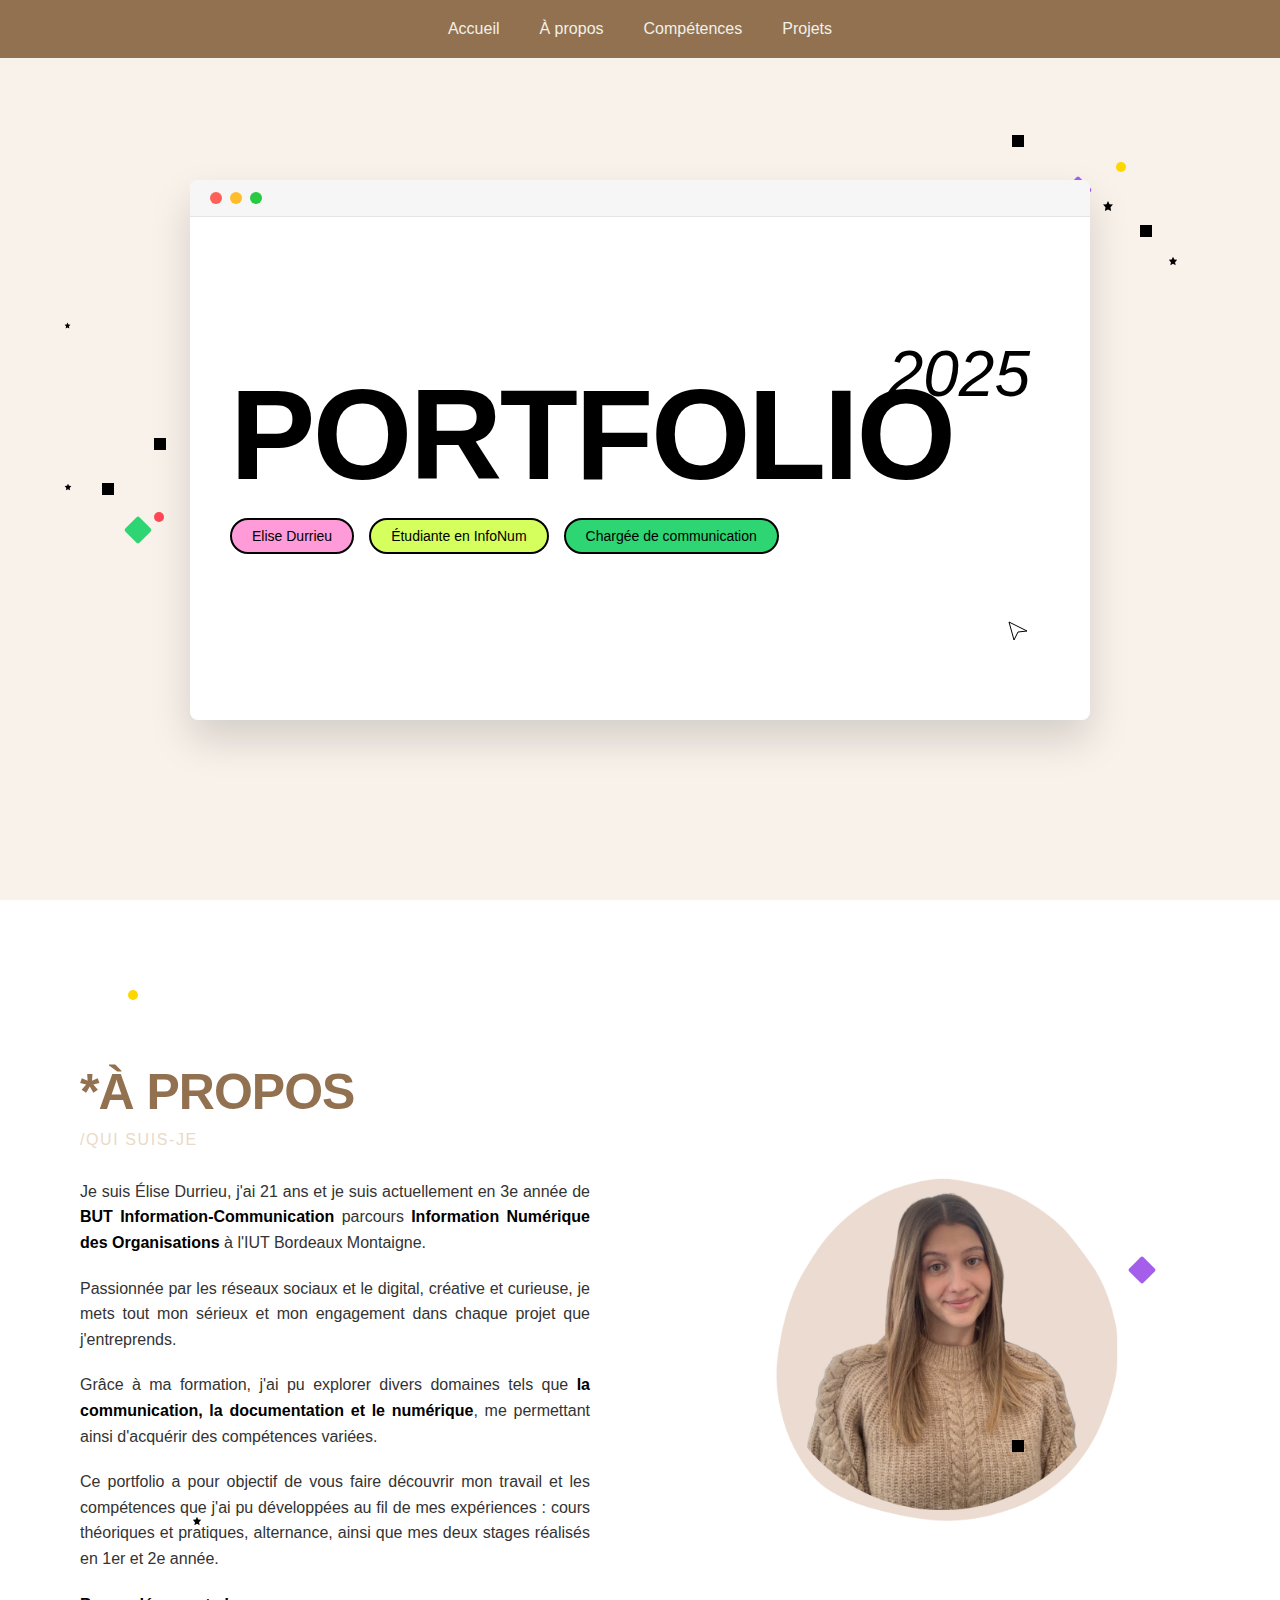
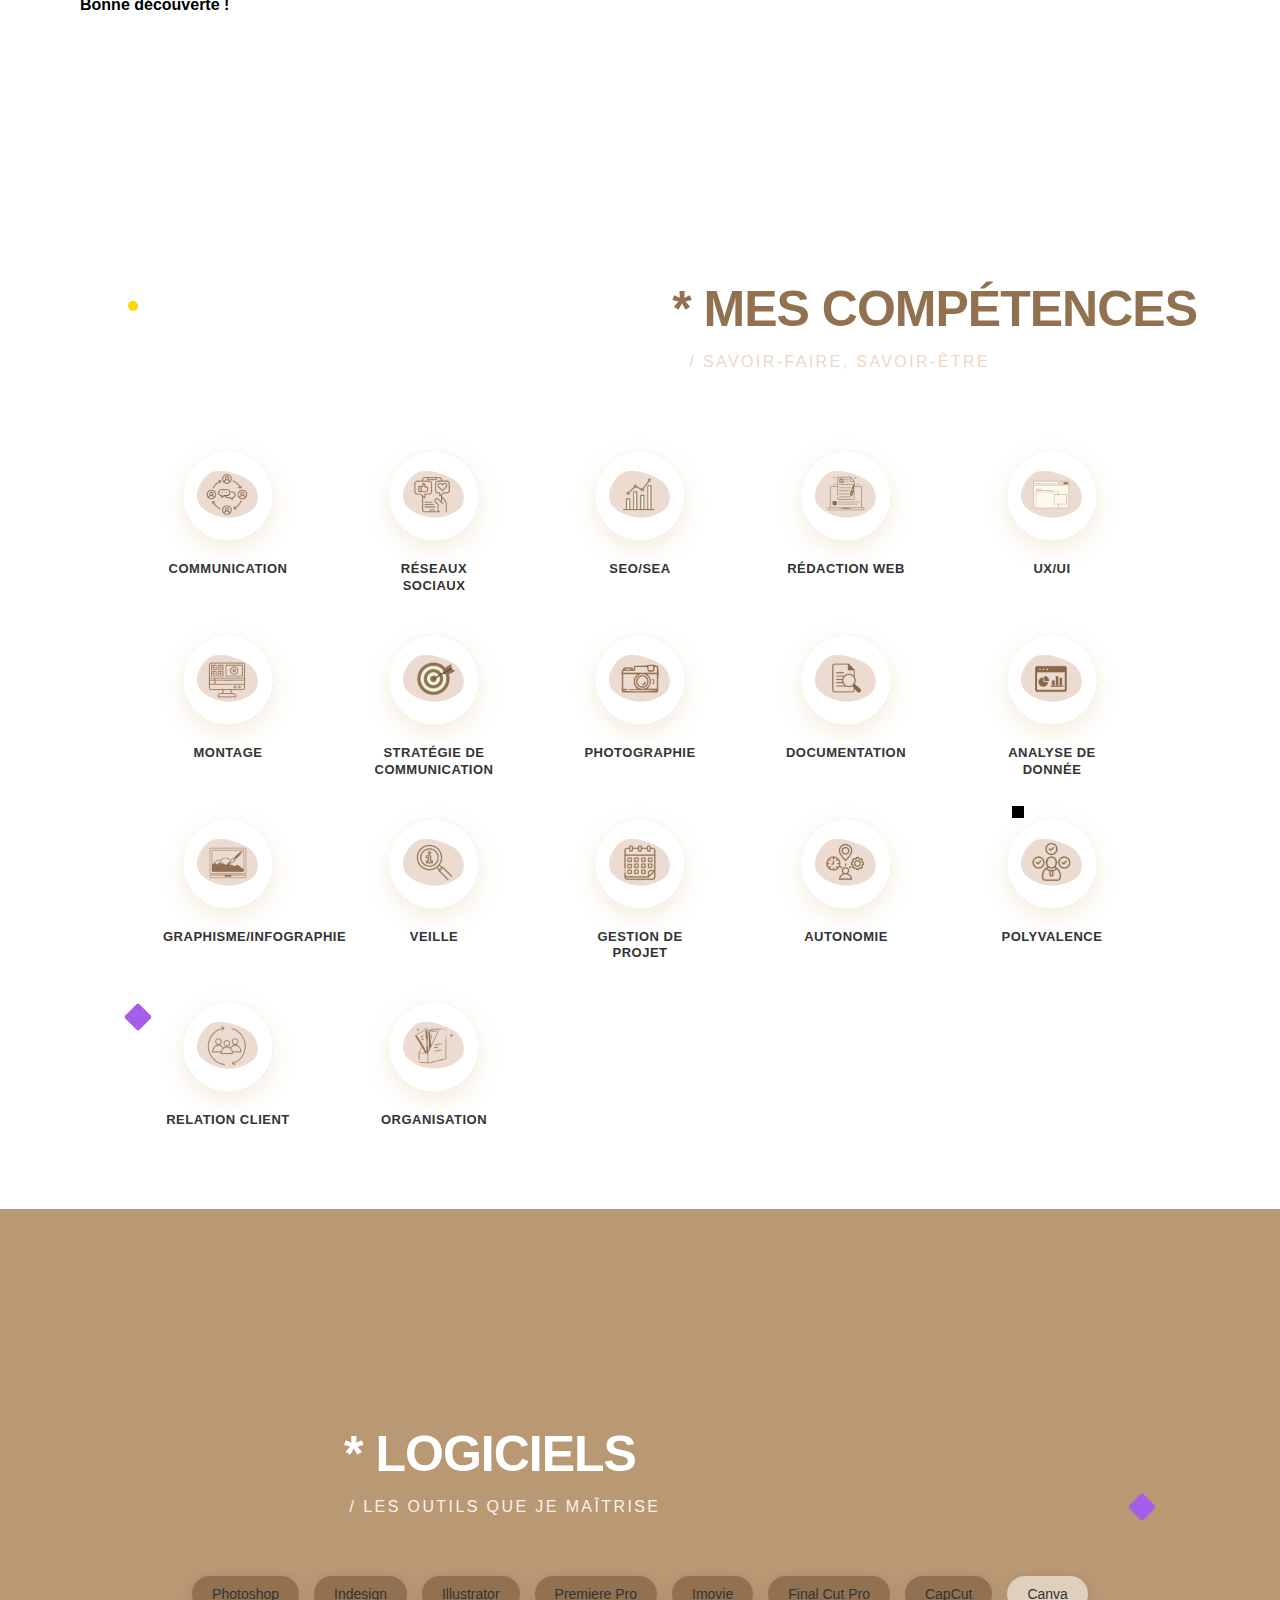
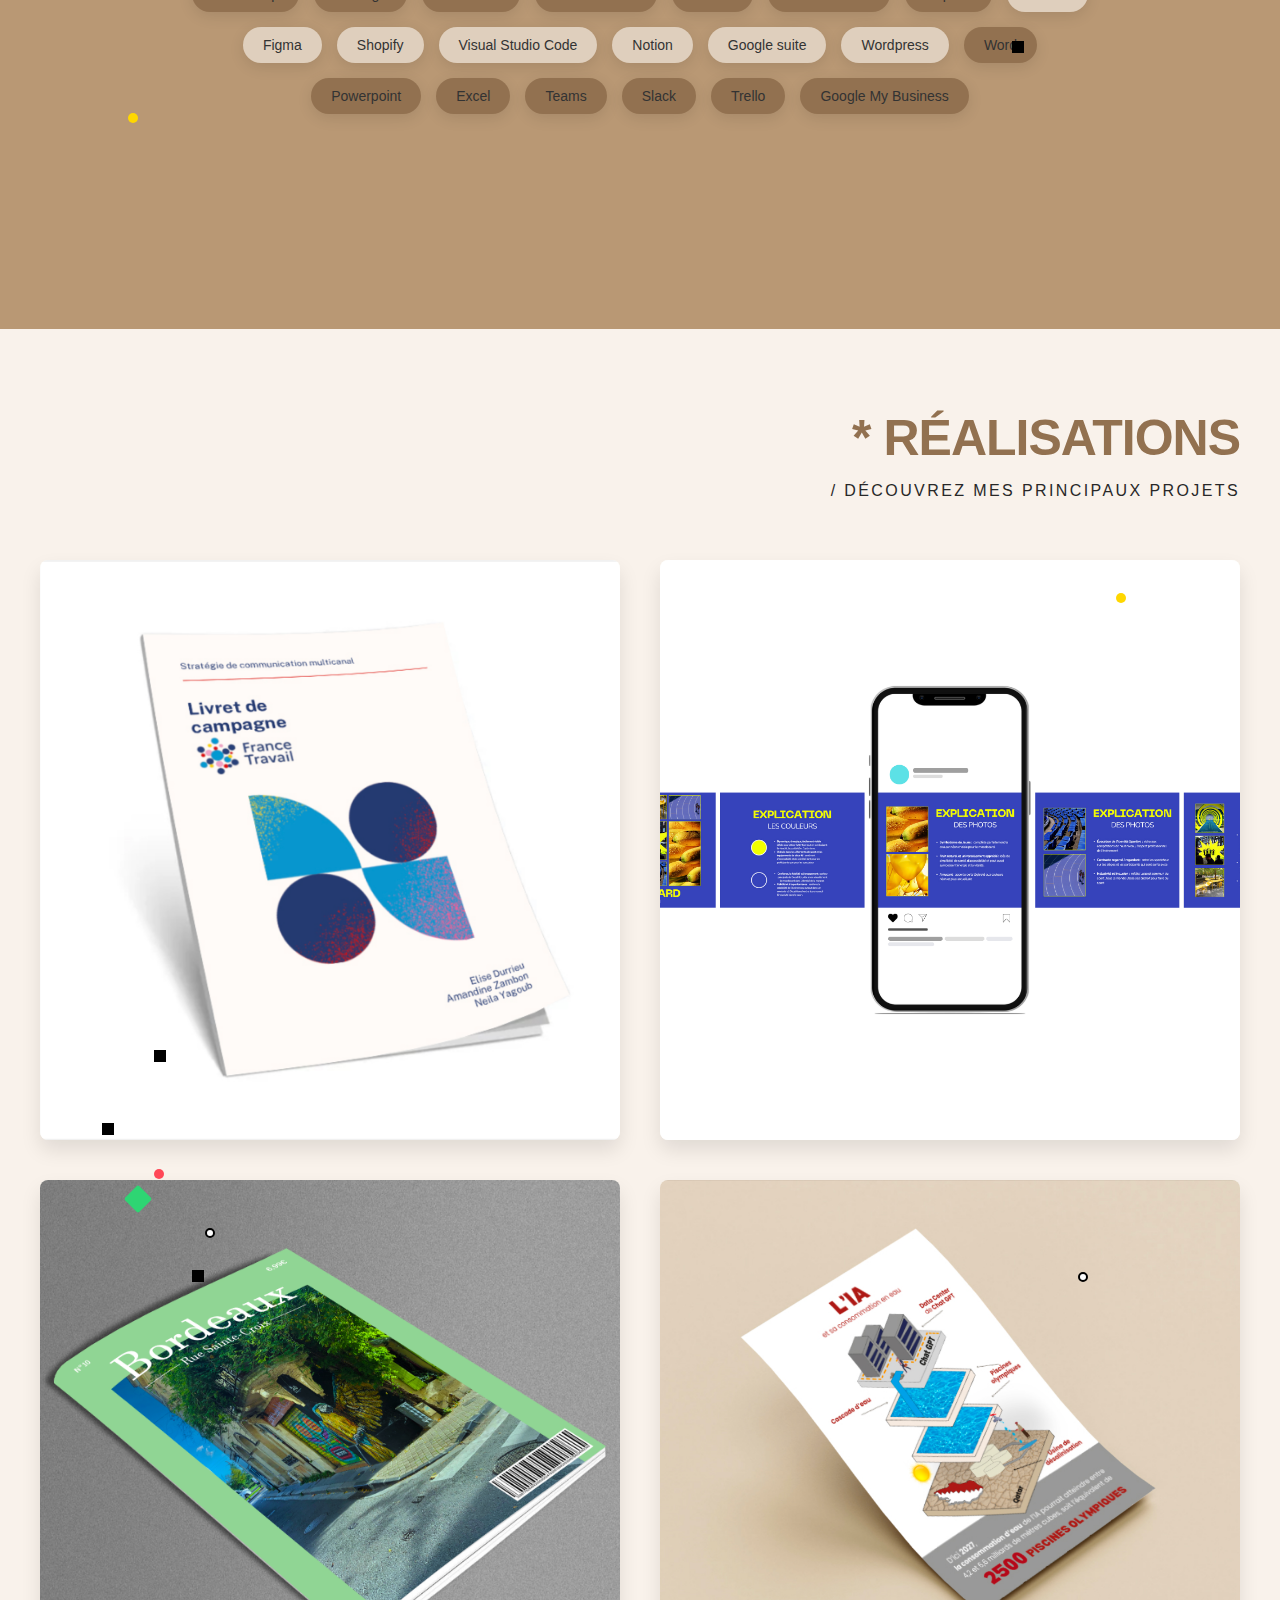
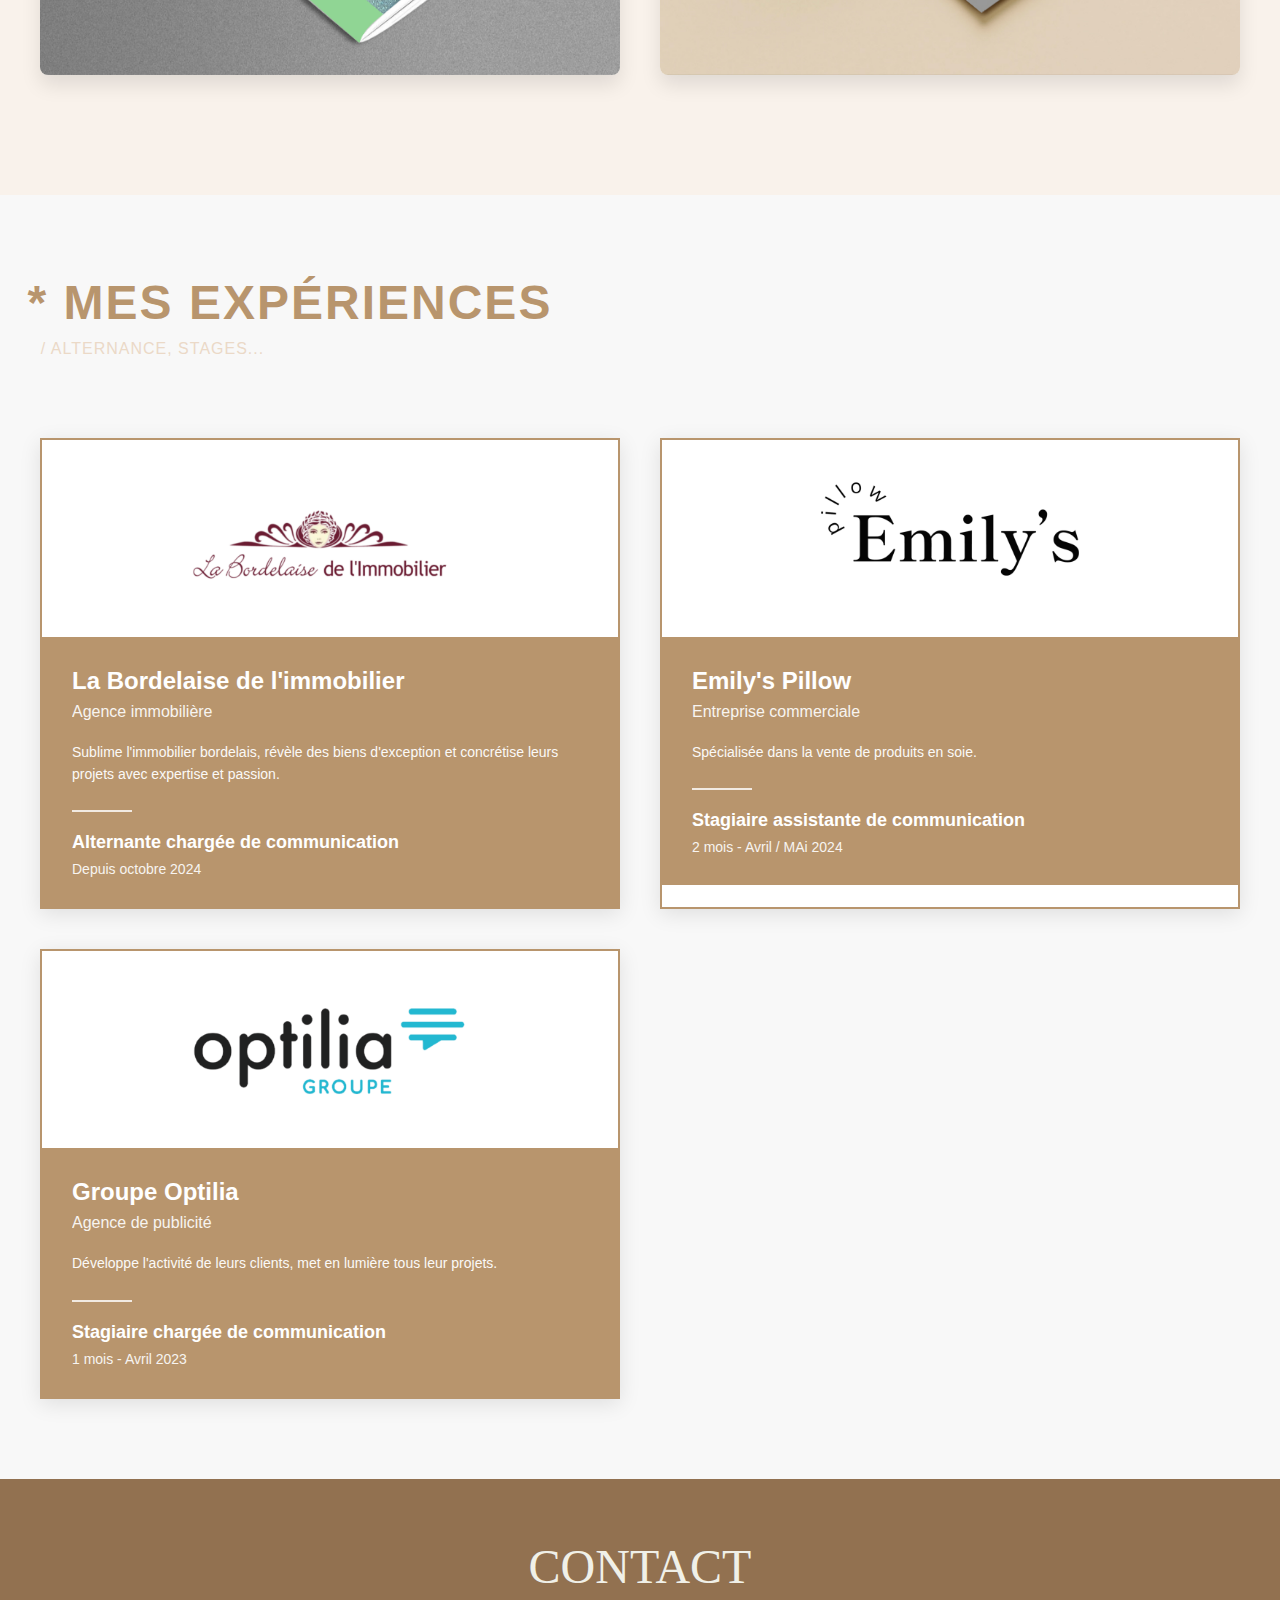
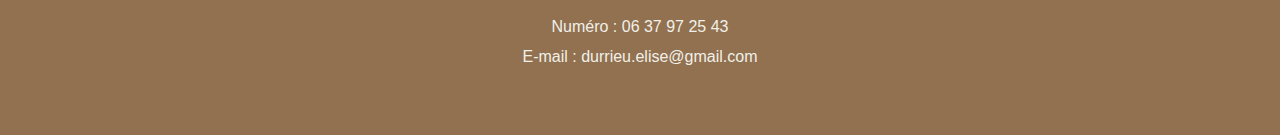
<file: index.html>
<!DOCTYPE html>
<html lang="fr">
<head>
    <meta charset="UTF-8">
    <meta name="viewport" content="width=device-width, initial-scale=1.0">
    <title>Portfolio Elise Durrieu 2024</title>
    <link rel="stylesheet" href="css/styles.css">
    <link rel="stylesheet" href="css/header.css">
    <link rel="stylesheet" href="css/footer.css">
</head>
<body>

    <header class="main-header">
        <nav class="main-nav">
            <ul class="nav-links">
                <li><a href="#accueil">Accueil</a></li>
                <li><a href="#about-section">À propos</a></li>
                <li><a href="#skills-section">Compétences</a></li>
                <li><a href="#projects-section">Projets</a></li>
            </ul>
        </nav>
    </header>

    <main>
        <section class="portfolio-section" id="accueil">
            <div class="container">
                <div class="browser-window">
                    <div class="browser-header">
                        <div class="browser-buttons">
                            <span class="btn red"></span>
                            <span class="btn yellow"></span>
                            <span class="btn green"></span>
                        </div>
                    </div>
                    
                    <div class="content">
                        <h1 class="portfolio-title">PORTFOLIO</h1>
                        <div class="year">2025</div>
                        
                        <div class="tags">
                            <span class="tag pink">Elise Durrieu</span>
                            <span class="tag lime">Étudiante en InfoNum</span>
                            <span class="tag green">Chargée de communication</span>
                        </div>
                        
                        <div class="cursor">
                            <svg width="24" height="24" viewBox="0 0 24 24" fill="none">
                                <path d="M3 3L21 12L12 13L8 21L3 3Z" fill="white" stroke="black" stroke-width="1"/>
                            </svg>
                        </div>
                    </div>
                </div>
                
                <div class="floating-element diamond purple" style="top: 20%; right: 15%;">
                    <div class="diamond-inner"></div>
                </div>
                
                <div class="floating-element square black" style="top: 15%; right: 20%;"></div>
                <div class="floating-element square black" style="top: 25%; right: 10%;"></div>
                <div class="floating-element square black" style="bottom: 30%; right: 18%;"></div>
                
                <div class="floating-element circle yellow" style="top: 18%; right: 12%;"></div>
                <div class="floating-element circle white" style="bottom: 35%; right: 15%;"></div>
                
                <div class="floating-element diamond green" style="bottom: 40%; left: 10%;">
                    <div class="diamond-inner"></div>
                </div>
                
                <div class="floating-element square black" style="bottom: 45%; left: 8%;"></div>
                <div class="floating-element square black" style="bottom: 35%; left: 15%;"></div>
                <div class="floating-element square black" style="bottom: 50%; left: 12%;"></div>
                
                <div class="floating-element circle red" style="bottom: 42%; left: 12%;"></div>
                <div class="floating-element circle white" style="bottom: 38%; left: 16%;"></div>
                
                <div class="floating-element star" style="top: 22%; right: 13%;">
                    <svg width="12" height="12" viewBox="0 0 24 24" fill="none">
                        <path d="M12 2L15.09 8.26L22 9L17 14.74L18.18 22L12 18.77L5.82 22L7 14.74L2 9L8.91 8.26L12 2Z" fill="#000"/>
                    </svg>
                </div>
                
                <div class="floating-element star" style="top: 28%; right: 8%;">
                    <svg width="10" height="10" viewBox="0 0 24 24" fill="none">
                        <path d="M12 2L15.09 8.26L22 9L17 14.74L18.18 22L12 18.77L5.82 22L7 14.74L2 9L8.91 8.26L12 2Z" fill="#000"/>
                    </svg>
                </div>
                
                <div class="floating-element star" style="bottom: 45%; left: 5%;">
                    <svg width="8" height="8" viewBox="0 0 24 24" fill="none">
                        <path d="M12 2L15.09 8.26L22 9L17 14.74L18.18 22L12 18.77L5.82 22L7 14.74L2 9L8.91 8.26L12 2Z" fill="#000"/>
                    </svg>
                </div>
                
                <div class="floating-element star" style="bottom: 52%; left: 18%;">
                    <svg width="9" height="9" viewBox="0 0 24 24" fill="none">
                        <path d="M12 2L15.09 8.26L22 9L17 14.74L18.18 22L12 18.77L5.82 22L7 14.74L2 9L8.91 8.26L12 2Z" fill="#000"/>
                    </svg>
                </div>
                
                <div class="floating-element star" style="top: 35%; left: 5%;">
                    <svg width="7" height="7" viewBox="0 0 24 24" fill="none">
                        <path d="M12 2L15.09 8.26L22 9L17 14.74L18.18 22L12 18.77L5.82 22L7 14.74L2 9L8.91 8.26L12 2Z" fill="#000"/>
                    </svg>
                </div>
            </div>
        </section>
        
        <section class="about-section" id="about-section">
            <div class="about-container">
                <div class="about-left">
                    <div class="about-header">
                        <h1 class="about-title">*À PROPOS</h1>
                        <p class="about-subtitle">/Qui suis-je</p>
                    </div>
                    
                    <div class="about-text-content">
                        <p>Je suis Élise Durrieu, j'ai 21 ans et je suis actuellement en 3e année de <strong>BUT Information-Communication</strong> parcours <strong>Information Numérique des Organisations</strong> à l'IUT Bordeaux Montaigne.</p>
                        <p>Passionnée par les réseaux sociaux et le digital, créative et curieuse, je mets tout mon sérieux et mon engagement dans chaque projet que j'entreprends.</p>
                        <p>Grâce à ma formation, j'ai pu explorer divers domaines tels que <strong>la communication, la documentation et le numérique</strong>, me permettant ainsi d'acquérir des compétences variées.</p>
                        <p>Ce portfolio a pour objectif de vous faire découvrir mon travail et les compétences que j'ai pu développées au fil de mes expériences : cours théoriques et pratiques, alternance, ainsi que mes deux stages réalisés en 1er et 2e année.</p>
                        <p><strong>Bonne découverte !</strong></p>
                    </div>
                </div>
                
                <div class="about-right">
                    <div class="profile-circle">
                        <img src="images/photo_ed.png" alt="Élise Durrieu">
                    </div>
                </div>
            </div>
            
            <div class="floating-element circle yellow about-float" style="top: 10%; left: 10%;"></div>
            <div class="floating-element square black about-float" style="top: 60%; right: 20%;"></div>
            <div class="floating-element star about-float" style="bottom: 30%; left: 15%;">
                <svg width="10" height="10" viewBox="0 0 24 24" fill="none">
                    <path d="M12 2L15.09 8.26L22 9L17 14.74L18.18 22L12 18.77L5.82 22L7 14.74L2 9L8.91 8.26L12 2Z" fill="#000"/>
                </svg>
            </div>
            <div class="floating-element diamond purple about-float" style="top: 40%; right: 10%;">
                <div class="diamond-inner"></div>
            </div>
        </section>

        <section class="skills-section" id="skills-section">
            <div class="skills-container">
                <div class="skills-header">
                    <h1 class="skills-title">* MES COMPÉTENCES</h1>
                    <p class="skills-subtitle">/ SAVOIR-FAIRE, SAVOIR-ÊTRE</p>
                </div>
                
                <div class="skills-grid">
                    <div class="skill-item">
                        <img src="assets/Communication.png" class="skill-icon" alt="Communication">
                        <div class="skill-name">Communication</div>
                    </div>
                    <div class="skill-item">
                        <img src="assets/Reseaux_sociaux.png" class="skill-icon" alt="Réseaux Sociaux">
                        <div class="skill-name">Réseaux Sociaux</div>
                    </div>
                    <div class="skill-item">
                        <img src="assets/SEO_SEA.png" class="skill-icon" alt="Communication">
                        <div class="skill-name">SEO/SEA</div>
                    </div>
                    <div class="skill-item">
                        <img src="assets/Redaction_web.png" class="skill-icon" alt="Communication">
                        <div class="skill-name">RÉDACTION WEB</div>
                    </div>
                    <div class="skill-item">
                        <img src="assets/UX_UI.png" class="skill-icon" alt="Communication">
                        <div class="skill-name">UX/UI</div>
                    </div>
                    <div class="skill-item">
                        <img src="assets/Montage_video.png" class="skill-icon" alt="Communication">
                        <div class="skill-name">MONTAGE</div>
                    </div>
                    <div class="skill-item">
                        <img src="assets/Strategie_de_communication.png" class="skill-icon" alt="Communication">
                        <div class="skill-name">STRATÉGIE DE COMMUNICATION</div>
                    </div>
                    <div class="skill-item">
                        <img src="assets/Photographie.png" class="skill-icon" alt="Communication">
                        <div class="skill-name">PHOTOGRAPHIE</div>
                    </div>
                    <div class="skill-item">
                        <img src="assets/Documentation.png" class="skill-icon" alt="Communication">
                        <div class="skill-name">Documentation</div>
                    </div>
                    <div class="skill-item">
                        <img src="assets/Donnee.png" class="skill-icon" alt="Communication">
                        <div class="skill-name">Analyse de donnée</div>
                    </div>
                    <div class="skill-item">
                        <img src="assets/Graphisme_Infographie.png" class="skill-icon" alt="Communication">
                        <div class="skill-name">GRAPHISME/INFOGRAPHIE</div>
                    </div>
                    <div class="skill-item">
                        <img src="assets/Veille.png" class="skill-icon" alt="Communication">
                        <div class="skill-name">VEILLE</div>
                    </div>
                    <div class="skill-item">
                        <img src="assets/Gestion de projet.png" class="skill-icon" alt="Communication">
                        <div class="skill-name">GESTION DE PROJET</div>
                    </div>
                    <div class="skill-item">
                        <img src="assets/autonomie.png" class="skill-icon" alt="Communication">
                        <div class="skill-name">AUTONOMIE</div>
                    </div>
                    <div class="skill-item">
                        <img src="assets/Polyvalence_1.png" class="skill-icon" alt="Communication">
                        <div class="skill-name">POLYVALENCE</div>
                    </div>
                    <div class="skill-item">
                        <img src="assets/Relation_client.png" class="skill-icon" alt="Communication">
                        <div class="skill-name">RELATION CLIENT</div>
                    </div>
                    <div class="skill-item">
                        <img src="assets/Organisation.png" class="skill-icon" alt="Communication">
                        <div class="skill-name">ORGANISATION</div>
                    </div>
                </div>
            </div>
            <div class="floating-element circle yellow about-float" style="top: 10%; left: 10%;"></div>
            <div class="floating-element square black about-float" style="top: 60%; right: 20%;"></div>
            <div class="floating-element diamond purple about-float" style="top: 80%; left: 10%;">
                <div class="diamond-inner"></div>
            </div>
        </section>

        <section class="softwares-section" id="softwares-section">
            <div class="softwares-container">
                <div class="softwares-header">
                    <h1 class="softwares-title">* LOGICIELS</h1>
                    <p class="softwares-subtitle">/ LES OUTILS QUE JE MAÎTRISE</p>
                </div>
                <div class="softwares-grid">
                    <div class="software-item">Photoshop</div>
                    <div class="software-item">Indesign</div>
                    <div class="software-item">Illustrator</div>
                    <div class="software-item">Premiere Pro</div>
                    <div class="software-item">Imovie</div>
                    <div class="software-item">Final Cut Pro</div>
                    <div class="software-item">CapCut</div>
                    <div class="software-item light">Canva</div>
                    <div class="software-item light">Figma</div>
                    <div class="software-item light">Shopify</div>
                    <div class="software-item light">Visual Studio Code</div>
                    <div class="software-item light">Notion</div>
                    <div class="software-item light">Google suite</div>
                    <div class="software-item light">Wordpress</div>
                    <div class="software-item">Word</div>
                    <div class="software-item">Powerpoint</div>
                    <div class="software-item">Excel</div>
                    <div class="software-item">Teams</div>
                    <div class="software-item">Slack</div>
                    <div class="software-item">Trello</div>
                    <div class="software-item">Google My Business</div>
                </div>
            </div>
            <div class="floating-element circle yellow about-float" style="top: 70%; left: 10%;"></div>
            <div class="floating-element square black about-float" style="top: 60%; right: 20%;"></div>
            <div class="floating-element diamond purple about-float" style="top: 40%; right: 10%;">
                <div class="diamond-inner"></div>
            </div>
        </section>

        <section class="projects-section" id="projects-section">
            <div class="projects-container">
                <div class="projects-header">
                    <h1 class="projects-title">* RÉALISATIONS</h1>
                    <p class="projects-subtitle">/ DÉCOUVREZ MES PRINCIPAUX PROJETS</p>
                </div>
                
                <div class="projects-grid">
                    <div class="project-item">
                        <a href="projet.html">
                            <img src="assets/Livret_de_campagne.png" alt="Projet campagne">
                        </a>
                    </div>
                    <div class="project-item">
                        <a href="projet_2.html">
                            <img src="assets/Moodboard.png" alt="Projet Réseaux Sociaux">
                        </a>
                    </div>
                    <div class="project-item">
                        <a href="projet_3.html">
                            <img src="assets/pao_edited.jpg" alt="Projet Design">
                        </a>
                    </div>
                    <div class="project-item">
                        <a href="projet_4.html">
                            <img src="assets/Infographie.png" alt="Projet Infographie">
                        </a>
                    </div>
                </div>
            </div>
            <div class="floating-element circle yellow" style="top: 18%; right: 12%;"></div>
                <div class="floating-element circle white" style="bottom: 35%; right: 15%;"></div>
                
                <div class="floating-element diamond green" style="bottom: 40%; left: 10%;">
                    <div class="diamond-inner"></div>
                </div>
                
                <div class="floating-element square black" style="bottom: 45%; left: 8%;"></div>
                <div class="floating-element square black" style="bottom: 35%; left: 15%;"></div>
                <div class="floating-element square black" style="bottom: 50%; left: 12%;"></div>
                
                <div class="floating-element circle red" style="bottom: 42%; left: 12%;"></div>
                <div class="floating-element circle white" style="bottom: 38%; left: 16%;"></div>
        </section>

        <section class="experiences-section" id="experiences-section">
            <div class="experiences-container">
                <div class="experiences-header">
                    <h1 class="experiences-title">* MES EXPÉRIENCES</h1>
                    <p class="experiences-subtitle">/ ALTERNANCE, STAGES...</p>
                </div>
                
                <div class="experiences-grid">
                    <div class="experience-card">
                        <div class="experience-logo">
                            <a href="Alternance.html">
                            <img src="assets/La bordelaise de limmo.png" alt="Logo La Bordelaise de l'immobilier" class="logo">
                            </a>
                        </div>
                        <div class="experience-content">
                            <h3 class="experience-company-name">La Bordelaise de l'immobilier </h3>
                            <p class="experience-type">Agence immobilière</p>
                            <p class="experience-description">
                                Sublime l'immobilier bordelais, révèle des biens d'exception 
                                et concrétise leurs projets avec expertise et passion.
                            </p>
                            <div class="experience-separator"></div>
                            <h4 class="experience-role">Alternante chargée de communication</h4>
                            <p class="experience-period">Depuis octobre 2024</p>
                        </div>
                    </div>

                    <div class="experience-card">
                        <div class="experience-logo">
                            <a href="Stage2.html">
                            <img src="assets/Emilys.png" alt="Logo La Bordelaise de l'immobilier" class="logo">
                            </a>
                        </div>
                        <div class="experience-content">
                            <h3 class="experience-company-name">Emily's Pillow</h3>
                            <p class="experience-type">Entreprise commerciale</p>
                            <p class="experience-description">
                                Spécialisée dans la vente de produits en soie.
                            </p>
                            <div class="experience-separator"></div>
                            <h4 class="experience-role">Stagiaire assistante de communication</h4>
                            <p class="experience-period">2 mois - Avril / MAi 2024</p>
                        </div>
                    </div>

                    <div class="experience-card">
                        <div class="experience-logo">
                            <a href="Stage1.html">
                            <img src="assets/Groupe optilia.png" alt="Logo La Bordelaise de l'immobilier" class="logo">
                            </a>
                        </div>
                        <div class="experience-content">
                            <h3 class="experience-company-name">Groupe Optilia</h3>
                            <p class="experience-type">Agence de publicité</p>
                            <p class="experience-description">
                                Développe l'activité de leurs clients, met en lumière tous leur projets.
                            </p>
                            <div class="experience-separator"></div>
                            <h4 class="experience-role">Stagiaire chargée de communication</h4>
                            <p class="experience-period">1 mois - Avril 2023</p>
                        </div>
                    </div>
                </div>
            </div>
        </section>
    </main>

    <footer class="contact-section">
        <div class="contact-container">
            <h2 class="contact-title">CONTACT</h2>
            <p class="contact-info">Numéro : 06 37 97 25 43</p>
            <p class="contact-info">E-mail : durrieu.elise@gmail.com</p>
        </div>
    </footer>

</body>
</html>
</file>
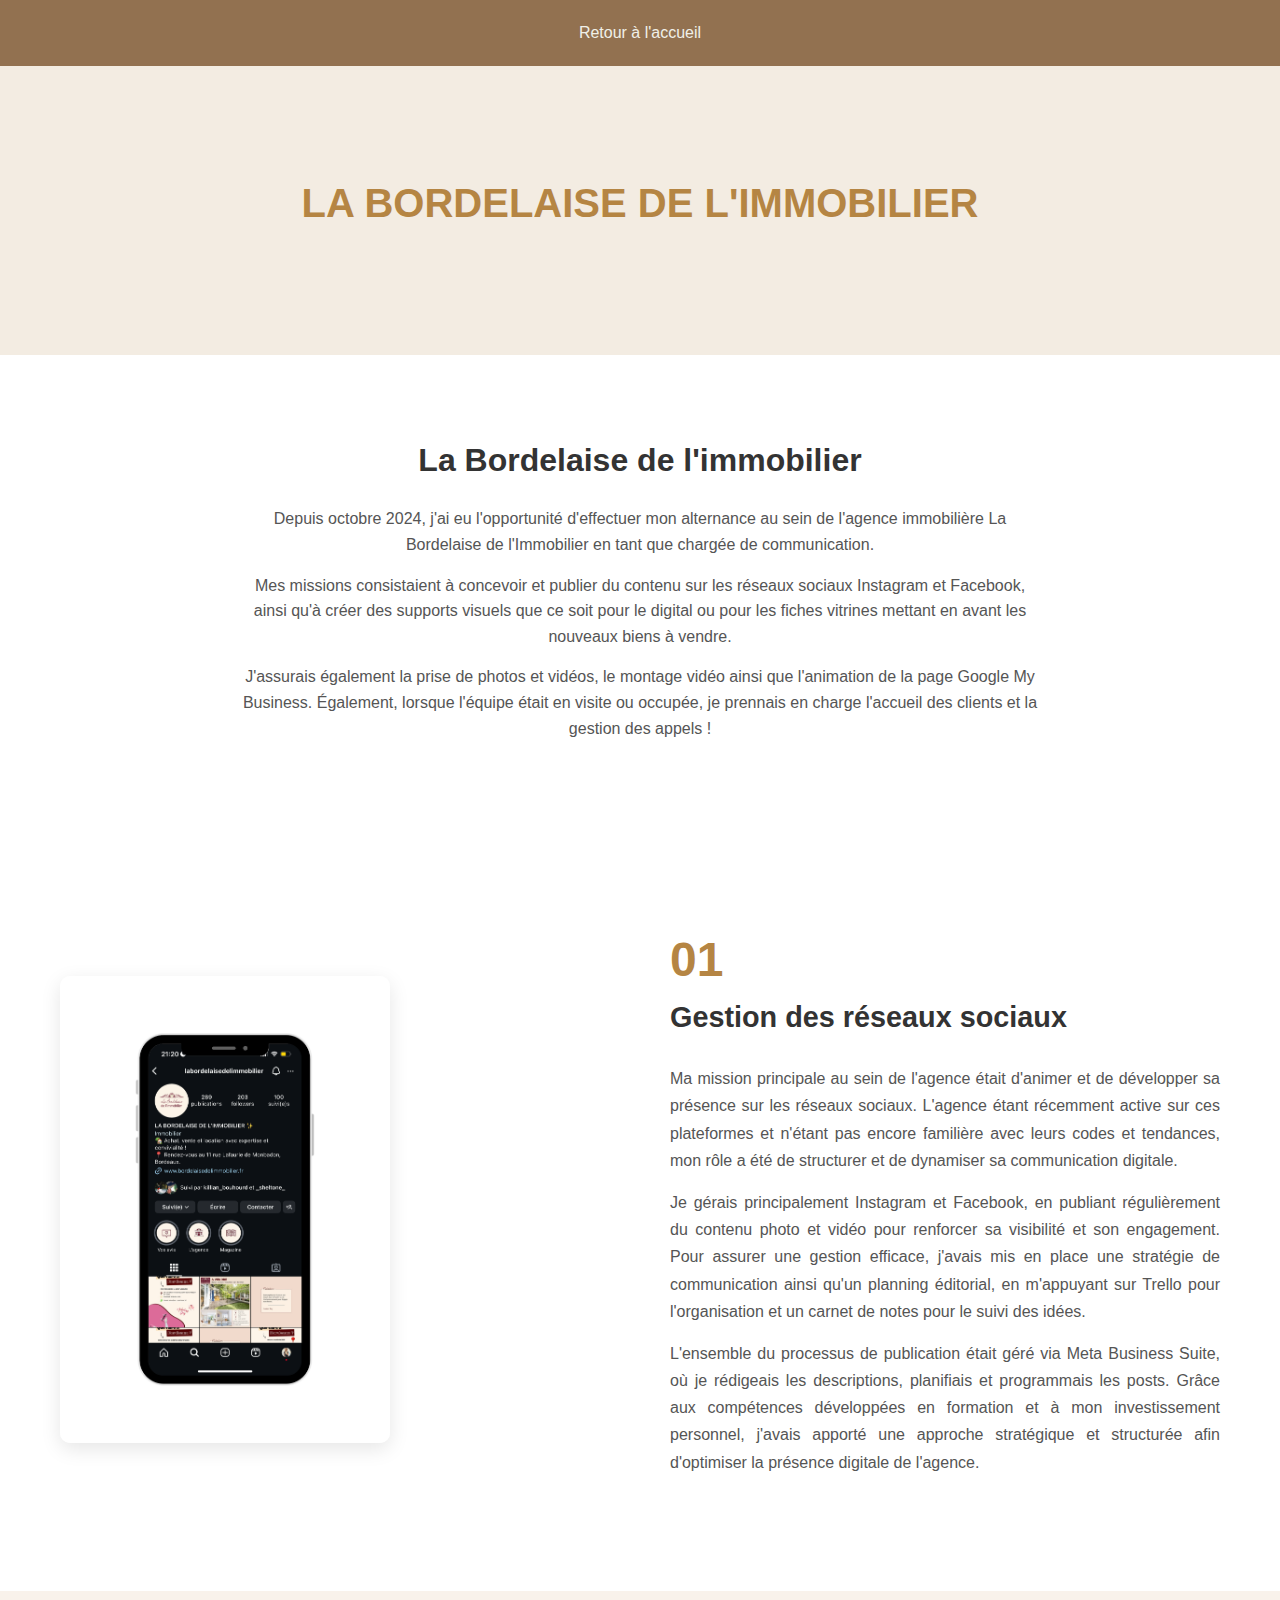
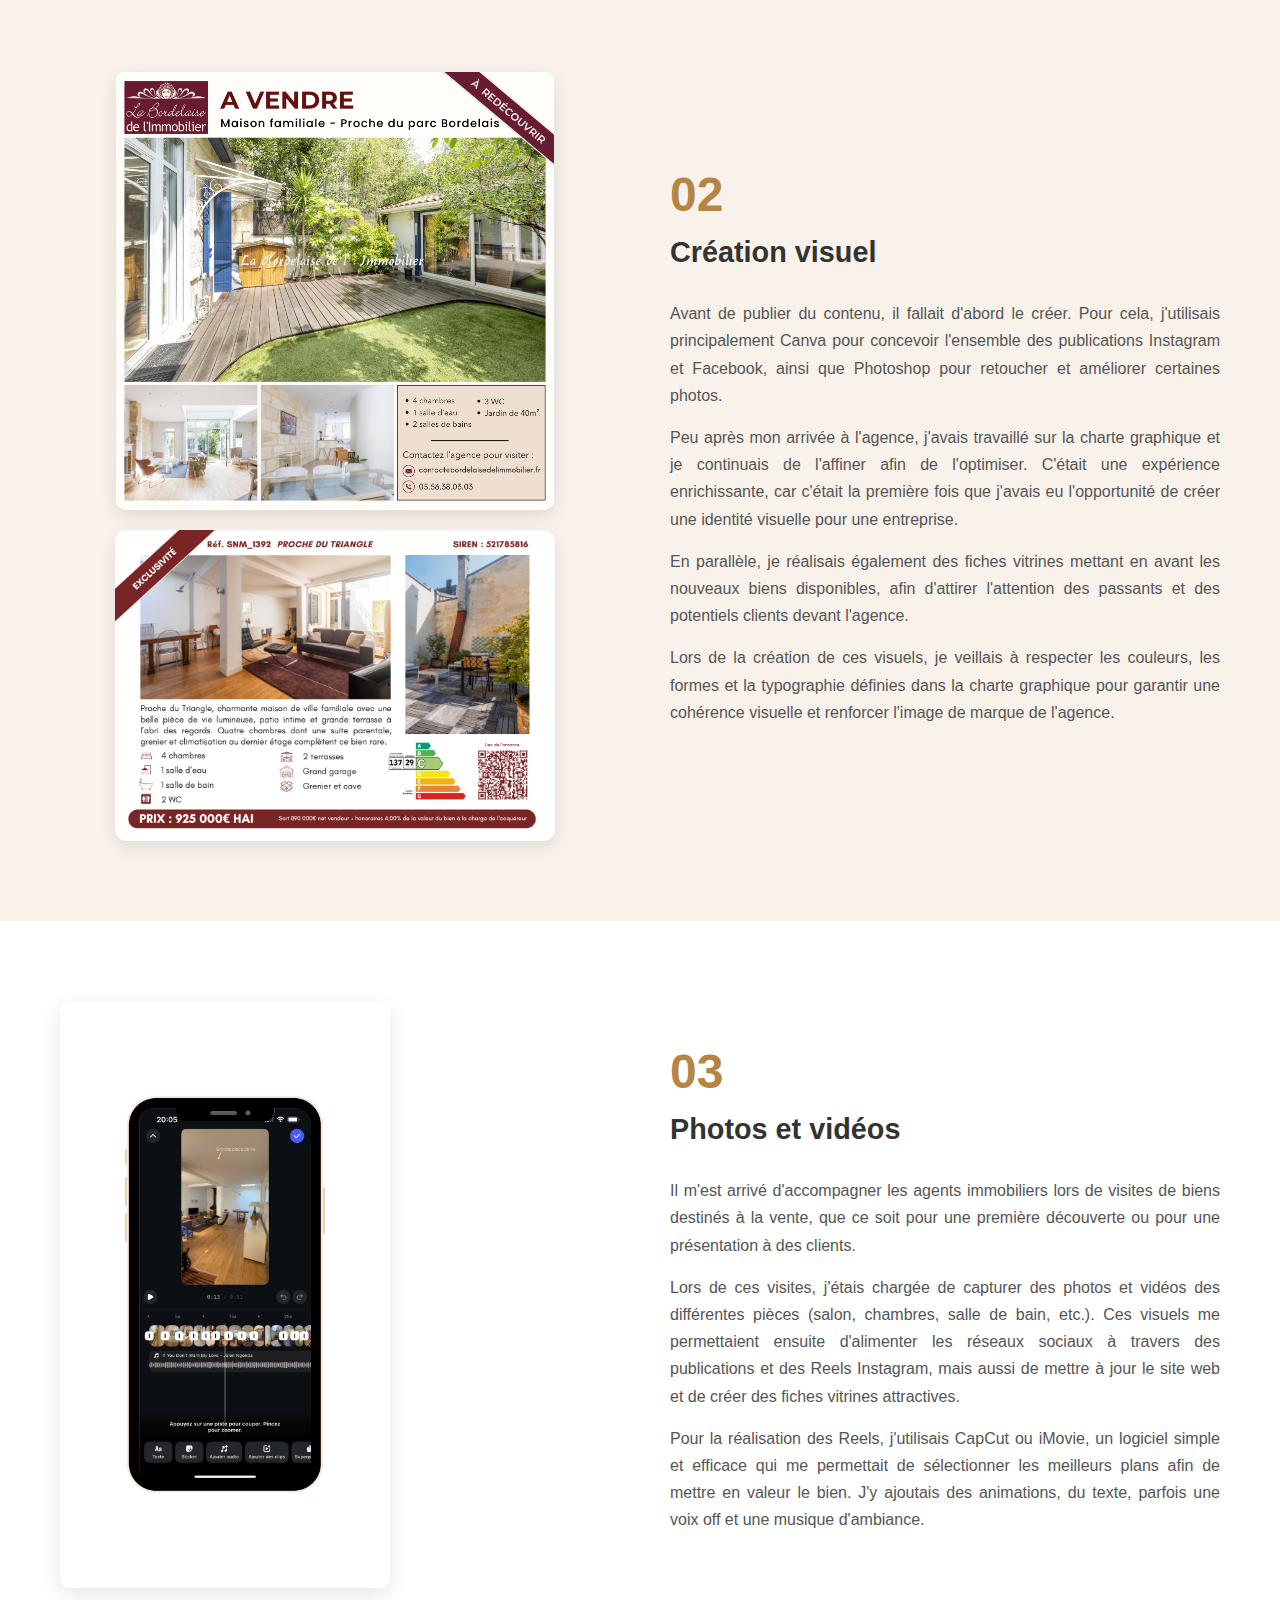
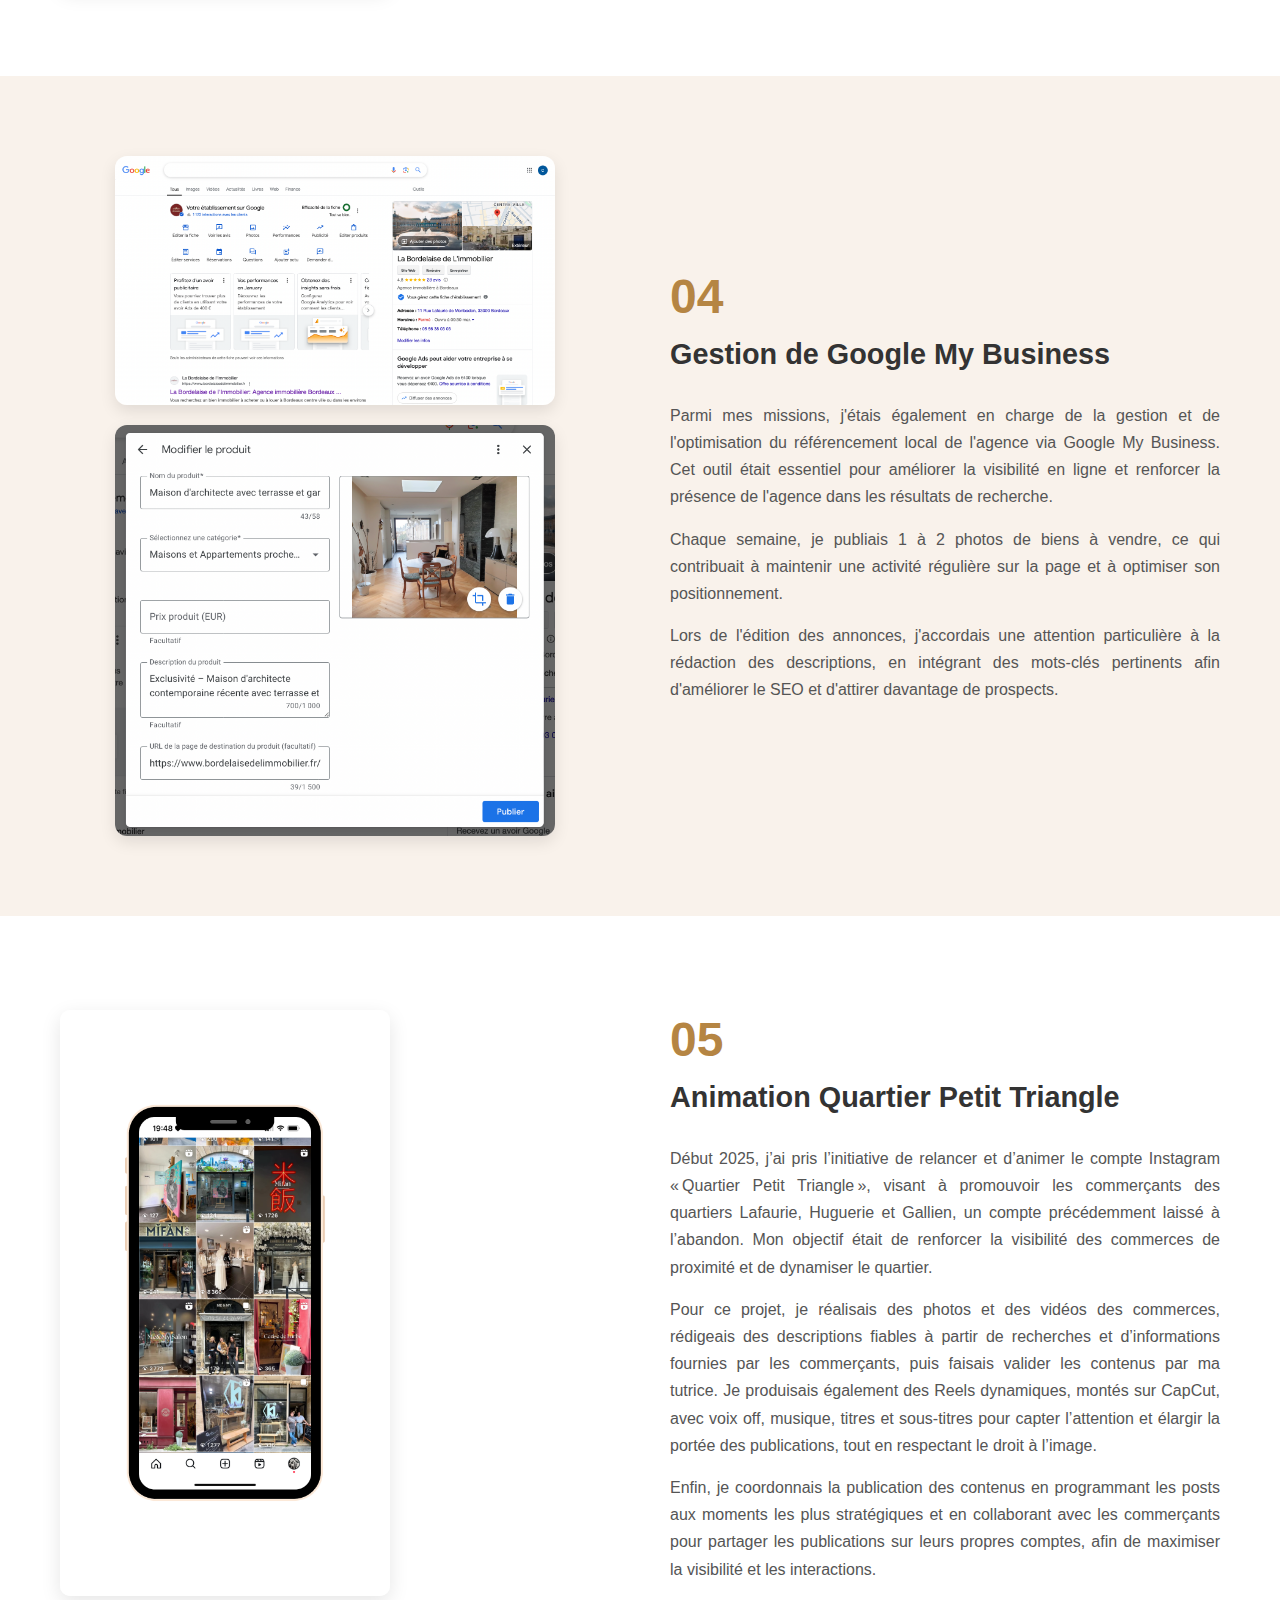
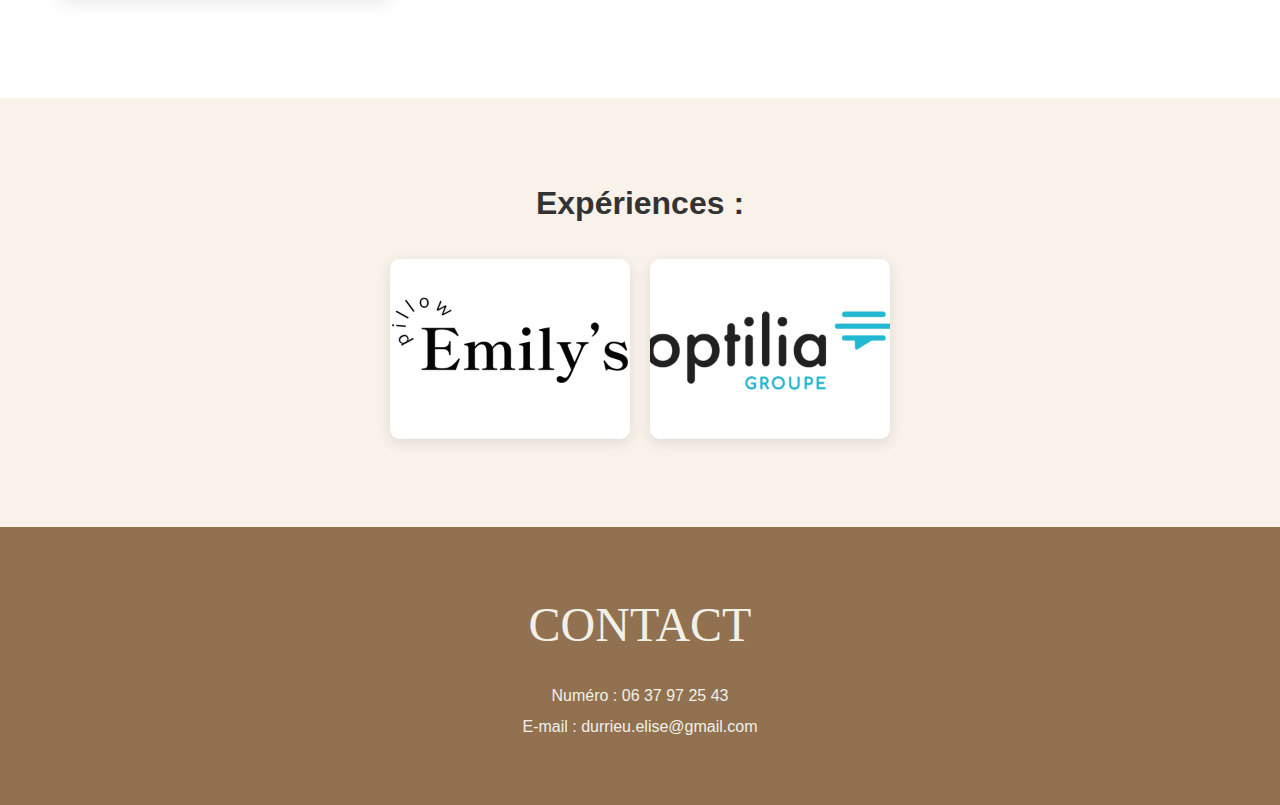
<file: Alternance.html>
<!DOCTYPE html>
<html lang="fr">
<head>
    <meta charset="UTF-8">
    <meta name="viewport" content="width=device-width, initial-scale=1.0">
    <title>Alternance Portfolio</title>
    <link rel="stylesheet" href="css/experience.css">
    <link rel="stylesheet" href="css/header.css">
    <link rel="stylesheet" href="css/footer.css">
</head>
<body>
    <header class="main-header">
        <nav class="main-nav">
            <ul class="nav-links">
                <li><a href="index.html">Retour à l'accueil</a></li>
            </ul>
        </nav>
    </header>

    <main>
        <div class="pao-background-beige">
            <section class="pao-section">
                <br>
                <br>
                <h1 class="pao-title">La Bordelaise de l'Immobilier</h1>
            </section>
        </div>

    <section class="intro-section">
        <div class="container">
            <div class="intro-content">
                </div>
                <div class="intro-text">
                    <h2>La Bordelaise de l'immobilier</h2>
                    <p>Depuis octobre 2024, j'ai eu l'opportunité d'effectuer mon alternance au sein de l'agence immobilière La Bordelaise de l'Immobilier en tant que chargée de communication.</p>
                    <p>Mes missions consistaient à concevoir et publier du contenu sur les réseaux sociaux Instagram et Facebook, ainsi qu'à créer des supports visuels que ce soit pour le digital ou pour les fiches vitrines mettant en avant les nouveaux biens à vendre.</p>
                    <p>J'assurais également la prise de photos et vidéos, le montage vidéo ainsi que l'animation de la page Google My Business. Également, lorsque l'équipe était en visite ou occupée, je prennais en charge l'accueil des clients et la gestion des appels !</p>
                </div>
            </div>
        </div>
    </section>

    <section class="mission-section">
        <div class="container">
            <div class="mission-item reverse">
                <div class="mission-content">
                    <div class="mission-number">01</div>
                    <h3>Gestion des réseaux sociaux</h3>
                    <p>Ma mission principale au sein de l'agence était d'animer et de développer sa présence sur les réseaux sociaux. L'agence étant récemment active sur ces plateformes et n'étant pas encore familière avec leurs codes et tendances, mon rôle a été de structurer et de dynamiser sa communication digitale.</p>
                    <p>Je gérais principalement Instagram et Facebook, en publiant régulièrement du contenu photo et vidéo pour renforcer sa visibilité et son engagement. Pour assurer une gestion efficace, j'avais mis en place une stratégie de communication ainsi qu'un planning éditorial, en m'appuyant sur Trello pour l'organisation et un carnet de notes pour le suivi des idées.</p>
                    <p>L'ensemble du processus de publication était géré via Meta Business Suite, où je rédigeais les descriptions, planifiais et programmais les posts. Grâce aux compétences développées en formation et à mon investissement personnel, j'avais apporté une approche stratégique et structurée afin d'optimiser la présence digitale de l'agence.</p>
                </div>
                <div class="mission-image">
                    <img src="assets/insta.png" alt="Gestion réseaux sociaux">
                </div>
            </div>
        </div>
    </section>

    <section class="mission-section">
        <div class="container">
            <div class="mission-item">
                <div class="mission-image">
                    <div class="image-stack">
                        <img src="assets/A vendre.png" alt="Image carrée">
                        <img src="assets/Fiche_vitrine.png" alt="Image rectangle">
                    </div>
                </div>
                <div class="mission-content">
                    <div class="mission-number">02</div>
                    <h3>Création visuel</h3>
                    <p>Avant de publier du contenu, il fallait d'abord le créer. Pour cela, j'utilisais principalement Canva pour concevoir l'ensemble des publications Instagram et Facebook, ainsi que Photoshop pour retoucher et améliorer certaines photos.</p>
                    <p>Peu après mon arrivée à l'agence, j'avais travaillé sur la charte graphique et je continuais de l'affiner afin de l'optimiser. C'était une expérience enrichissante, car c'était la première fois que j'avais eu l'opportunité de créer une identité visuelle pour une entreprise.</p>
                    <p>En parallèle, je réalisais également des fiches vitrines mettant en avant les nouveaux biens disponibles, afin d'attirer l'attention des passants et des potentiels clients devant l'agence.</p>
                    <p>Lors de la création de ces visuels, je veillais à respecter les couleurs, les formes et la typographie définies dans la charte graphique pour garantir une cohérence visuelle et renforcer l'image de marque de l'agence.</p>
                </div>
            </div>
        </div>
    </section>

    <section class="mission-section">
        <div class="container">
            <div class="mission-item reverse">
                <div class="mission-content">
                    <div class="mission-number">03</div>
                    <h3>Photos et vidéos</h3>
                    <p>Il m'est arrivé d'accompagner les agents immobiliers lors de visites de biens destinés à la vente, que ce soit pour une première découverte ou pour une présentation à des clients.</p>
                    <p>Lors de ces visites, j'étais chargée de capturer des photos et vidéos des différentes pièces (salon, chambres, salle de bain, etc.). Ces visuels me permettaient ensuite d'alimenter les réseaux sociaux à travers des publications et des Reels Instagram, mais aussi de mettre à jour le site web et de créer des fiches vitrines attractives.</p>
                    <p>Pour la réalisation des Reels, j'utilisais CapCut ou iMovie, un logiciel simple et efficace qui me permettait de sélectionner les meilleurs plans afin de mettre en valeur le bien. J'y ajoutais des animations, du texte, parfois une voix off et une musique d'ambiance.</p>
                </div>
                <div class="mission-image">
                    <img src="assets/montage.png" alt="Photos et vidéos">
                </div>
            </div>
        </div>
    </section>

    <section class="mission-section">
        <div class="container">
            <div class="mission-item">
                <div class="mission-image">
                    <div class="image-stack">
                        <img src="assets/GMB.png" alt="Image rectangle">
                        <img src="assets/GMB2.png" alt="Image carrée">
                    </div>
                </div>
                <div class="mission-content">
                    <div class="mission-number">04</div>
                    <h3>Gestion de Google My Business</h3>
                    <p>Parmi mes missions, j'étais également en charge de la gestion et de l'optimisation du référencement local de l'agence via Google My Business. Cet outil était essentiel pour améliorer la visibilité en ligne et renforcer la présence de l'agence dans les résultats de recherche.</p>
                    <p>Chaque semaine, je publiais 1 à 2 photos de biens à vendre, ce qui contribuait à maintenir une activité régulière sur la page et à optimiser son positionnement.</p>
                    <p>Lors de l'édition des annonces, j'accordais une attention particulière à la rédaction des descriptions, en intégrant des mots-clés pertinents afin d'améliorer le SEO et d'attirer davantage de prospects.</p>
                </div>
            </div>
        </div>
    </section>
    <section class="mission-section">
        <div class="container">
            <div class="mission-item reverse">
                <div class="mission-content">
                    <div class="mission-number">05</div>
                    <h3>Animation Quartier Petit Triangle</h3>
                    <p>Début 2025, j’ai pris l’initiative de relancer et d’animer le compte Instagram « Quartier Petit Triangle », visant à promouvoir les commerçants des quartiers Lafaurie, Huguerie et Gallien, un compte précédemment laissé à l’abandon. Mon objectif était de renforcer la visibilité des commerces de proximité et de dynamiser le quartier.</p>
                    <p>Pour ce projet, je réalisais des photos et des vidéos des commerces, rédigeais des descriptions fiables à partir de recherches et d’informations fournies par les commerçants, puis faisais valider les contenus par ma tutrice. Je produisais également des Reels dynamiques, montés sur CapCut, avec voix off, musique, titres et sous-titres pour capter l’attention et élargir la portée des publications, tout en respectant le droit à l’image.</p>
                    <p>Enfin, je coordonnais la publication des contenus en programmant les posts aux moments les plus stratégiques et en collaborant avec les commerçants pour partager les publications sur leurs propres comptes, afin de maximiser la visibilité et les interactions.</p>
                </div>
                <div class="mission-image">
                    <img src="assets/qtp2.png" alt="Gestion réseaux sociaux">
                </div>
            </div>
        </div>
    </section>

    <section class="autres-projets-section">
        <h2 class="autres-projets-title">Expériences :</h2>        
        <div class="autres-projets-link-container">
        </div>
        
        <div class="autres-projets-gallery">
            <a href="Stage2.html">
                <img src="assets/Emilys.png" alt="Projet 3" class="autres-projets-image">
            </a>

            <a href="Stage1.html">
                <img src="assets/Groupe optilia.png" alt="Projet 4" class="autres-projets-image">
            </a>
        </div>
        </section>

    <footer class="contact-section">
        <div class="contact-container">
            <h2 class="contact-title">CONTACT</h2>
            <p class="contact-info">Numéro : 06 37 97 25 43</p>
            <p class="contact-info">E-mail : durrieu.elise@gmail.com</p>
        </div>
    </footer>

</body>
</html>
</file>
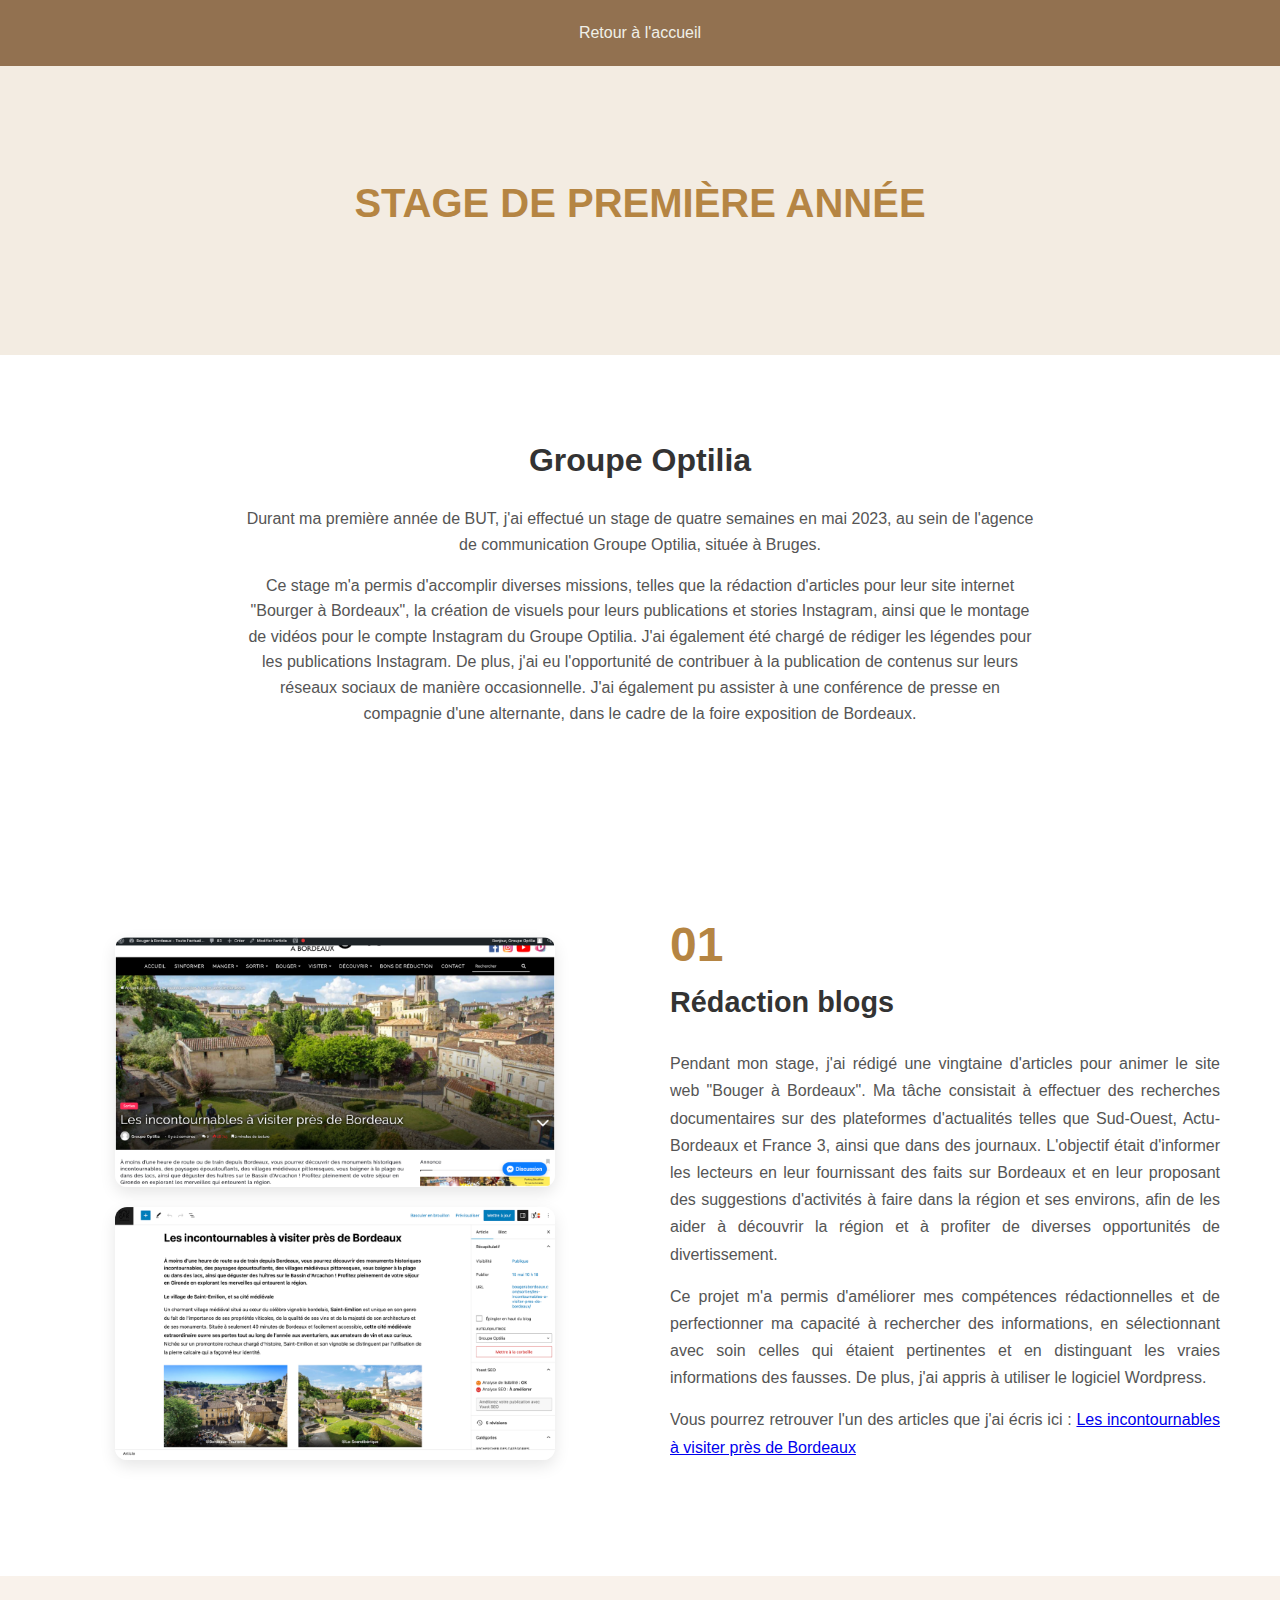
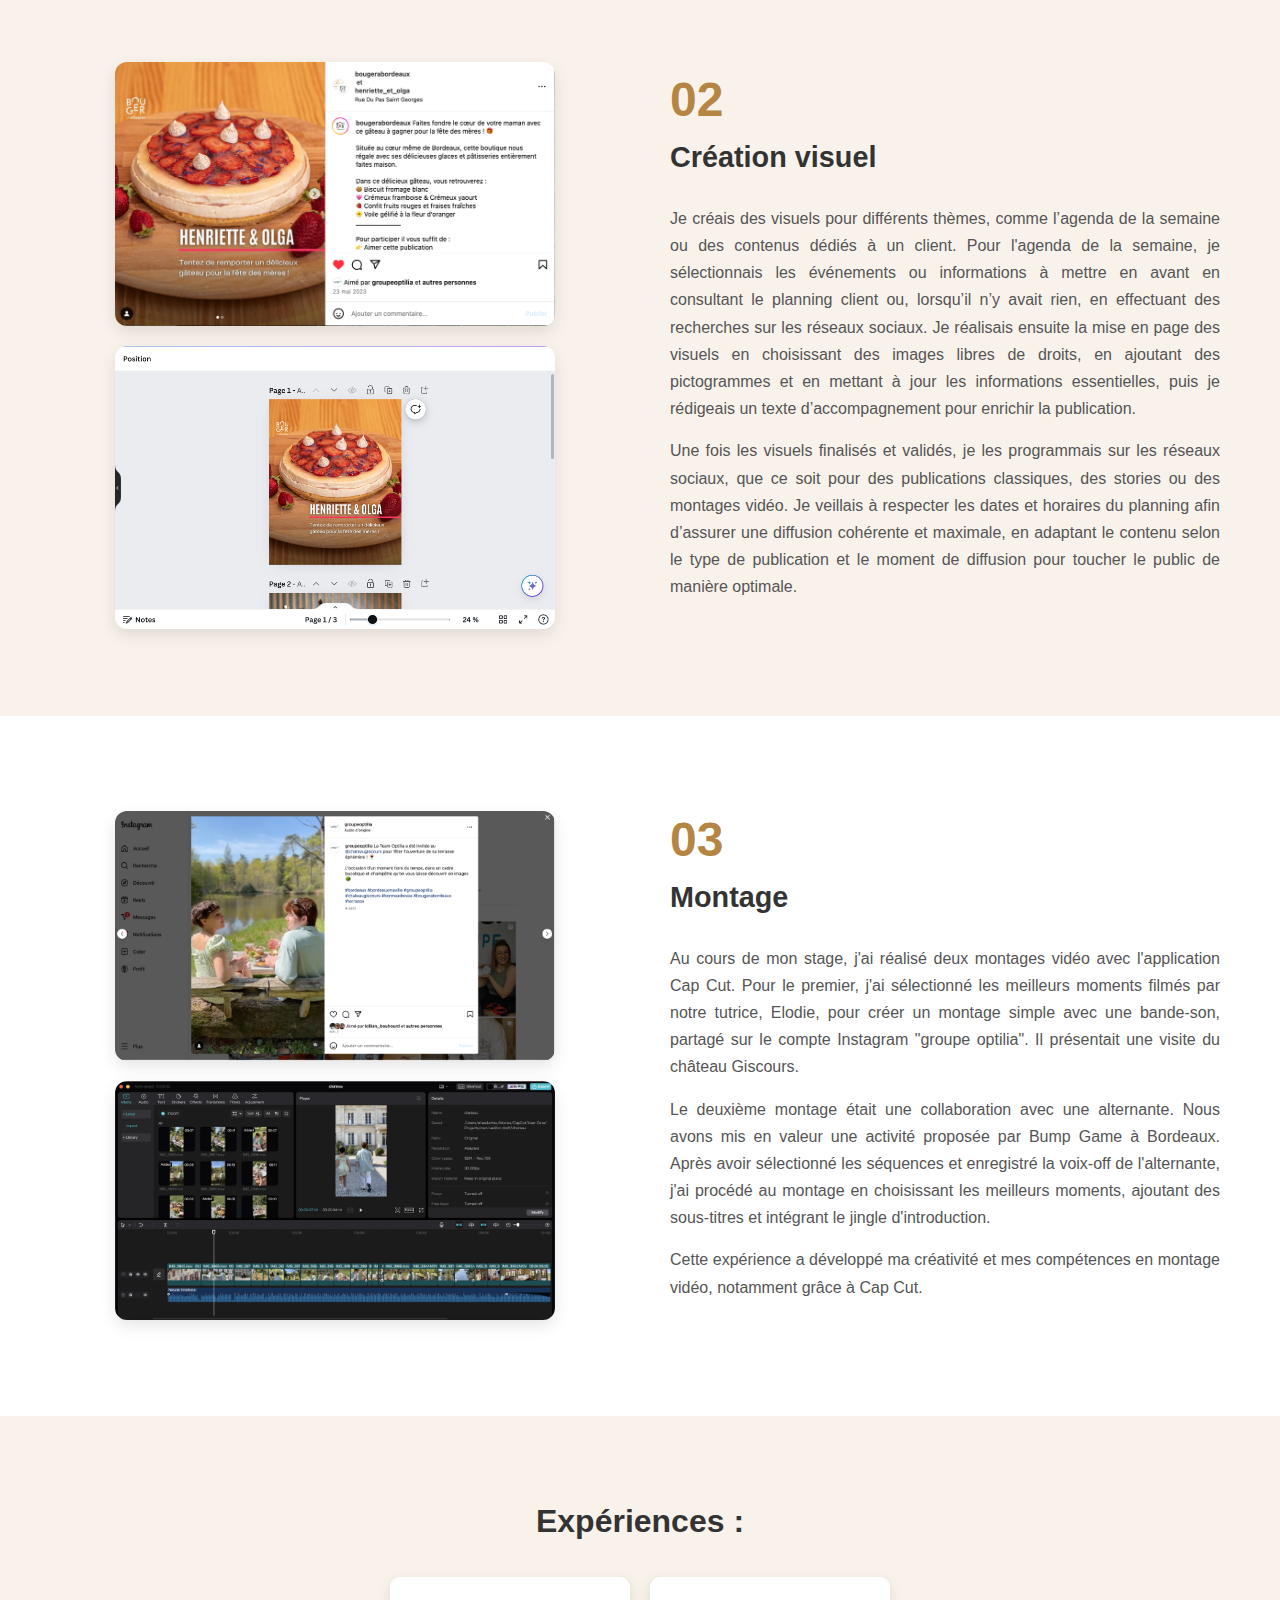
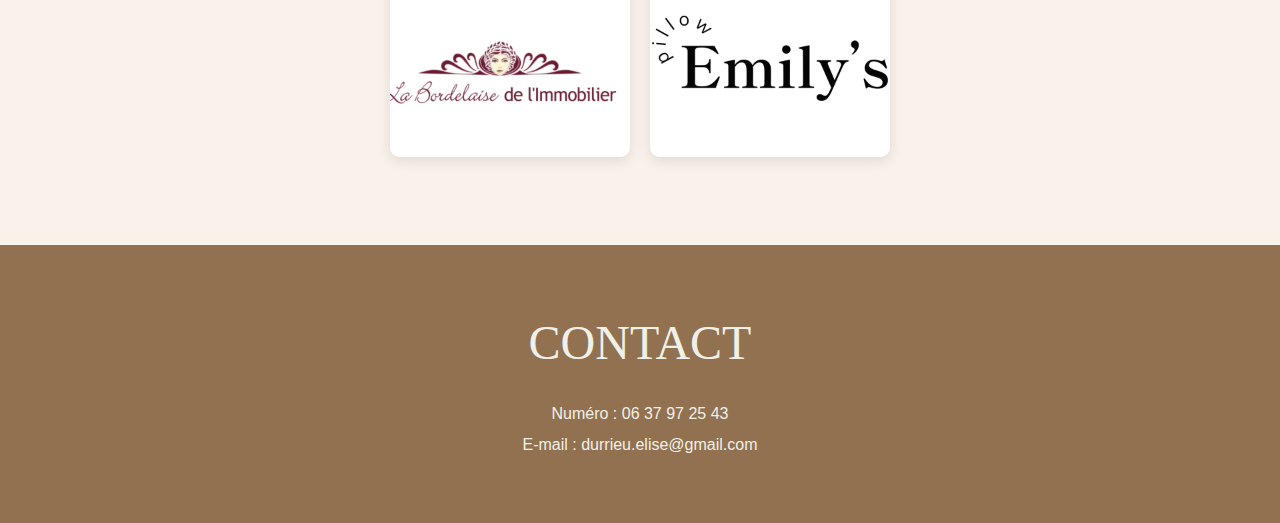
<file: Stage1.html>
<!DOCTYPE html>
<html lang="fr">
<head>
    <meta charset="UTF-8">
    <meta name="viewport" content="width=device-width, initial-scale=1.0">
    <title>Stage Emily's Pillow</title>
    <link rel="stylesheet" href="css/experience.css">
    <link rel="stylesheet" href="css/header.css">
    <link rel="stylesheet" href="css/footer.css">
</head>
<body>
    <header class="main-header">
        <nav class="main-nav">
            <ul class="nav-links">
                <li><a href="index.html">Retour à l'accueil</a></li>
            </ul>
        </nav>
    </header>

    <main>
        <div class="pao-background-beige">
            <section class="pao-section">
                <br>
                <br>
                <h1 class="pao-title">Stage de première année</h1>
            </section>
        </div>

    <section class="intro-section">
        <div class="container">
            <div class="intro-content">
                </div>
                <div class="intro-text">
                    <h2>Groupe Optilia</h2>
                    <p>Durant ma première année de BUT, j'ai effectué un stage de quatre semaines en mai 2023, au sein de l'agence de communication Groupe Optilia, située à Bruges. </p>
                    <p>Ce stage m'a permis d'accomplir diverses missions, telles que la rédaction d'articles pour leur site internet "Bourger à Bordeaux", la création de visuels pour leurs publications et stories Instagram, ainsi que le montage de vidéos pour le compte Instagram du Groupe Optilia. J'ai également été chargé de rédiger les légendes pour les publications Instagram. De plus, j'ai eu l'opportunité de contribuer à la publication de contenus sur leurs réseaux sociaux de manière occasionnelle. J'ai également pu assister à une conférence de presse en compagnie d'une alternante, dans le cadre de la foire exposition de Bordeaux.</p>
                </div>
            </div>
        </div>
    </section>

    <section class="mission-section">
        <div class="container">
            <div class="mission-item reverse">
                <div class="mission-content">
                    <div class="mission-number">01</div>
                    <h3>Rédaction blogs</h3>
                    <p>Pendant mon stage, j'ai rédigé une vingtaine d'articles pour animer le site web "Bouger à Bordeaux". Ma tâche consistait à effectuer des recherches documentaires sur des plateformes d'actualités telles que Sud-Ouest, Actu-Bordeaux et France 3, ainsi que dans des journaux. L'objectif était d'informer les lecteurs en leur fournissant des faits sur Bordeaux et en leur proposant des suggestions d'activités à faire dans la région et ses environs, afin de les aider à découvrir la région et à profiter de diverses opportunités de divertissement.</p>
                    <p>Ce projet m'a permis d'améliorer mes compétences rédactionnelles et de perfectionner ma capacité à rechercher des informations, en sélectionnant avec soin celles qui étaient pertinentes et en distinguant les vraies informations des fausses. De plus, j'ai appris à utiliser le logiciel Wordpress.</p>
                    <p>Vous pourrez retrouver l'un des articles que j'ai écris ici : <a href="https://www.bougerabordeaux.com/sorties/les-incontournables-a-visiter-pres-de-bordeaux/">Les incontournables à visiter près de Bordeaux</a></p>
                </div>
                <div class="mission-image">
                    <div class="image-stack">
                        <img src="assets/redaction2.png" alt="Image rectangle">
                        <img src="assets/redact3.png" alt="Image rectangle">
                    </div>
                </div>
            </div>
        </div>
    </section>

    <section class="mission-section">
        <div class="container">
            <div class="mission-item">
                <div class="mission-image">
                    <div class="image-stack">
                        <img src="assets/publication.png" alt="Image rectangle">
                       <img src="assets/visuel3.png" alt="Image rectangle">
                    </div>
                </div>
                <div class="mission-content">
                    <div class="mission-number">02</div>
                    <h3>Création visuel</h3>
                    <p>Je créais des visuels pour différents thèmes, comme l’agenda de la semaine ou des contenus dédiés à un client. Pour l'agenda de la semaine, je sélectionnais les événements ou informations à mettre en avant en consultant le planning client ou, lorsqu’il n’y avait rien, en effectuant des recherches sur les réseaux sociaux. Je réalisais ensuite la mise en page des visuels en choisissant des images libres de droits, en ajoutant des pictogrammes et en mettant à jour les informations essentielles, puis je rédigeais un texte d’accompagnement pour enrichir la publication.</p>
                    <p>Une fois les visuels finalisés et validés, je les programmais sur les réseaux sociaux, que ce soit pour des publications classiques, des stories ou des montages vidéo. Je veillais à respecter les dates et horaires du planning afin d’assurer une diffusion cohérente et maximale, en adaptant le contenu selon le type de publication et le moment de diffusion pour toucher le public de manière optimale.</p>
                </div>
            </div>
        </div>
    </section>

    <section class="mission-section">
        <div class="container">
            <div class="mission-item reverse">
                <div class="mission-content">
                    <div class="mission-number">03</div>
                    <h3>Montage</h3>
                    <p>Au cours de mon stage, j'ai réalisé deux montages vidéo avec l'application Cap Cut. Pour le premier, j'ai sélectionné les meilleurs moments filmés par notre tutrice, Elodie, pour créer un montage simple avec une bande-son, partagé sur le compte Instagram "groupe optilia". Il présentait une visite du château Giscours.</p>
                    <p>Le deuxième montage était une collaboration avec une alternante. Nous avons mis en valeur une activité proposée par Bump Game à Bordeaux. Après avoir sélectionné les séquences et enregistré la voix-off de l'alternante, j'ai procédé au montage en choisissant les meilleurs moments, ajoutant des sous-titres et intégrant le jingle d'introduction.</p>
                    <p>Cette expérience a développé ma créativité et mes compétences en montage vidéo, notamment grâce à Cap Cut.</p>
                </div>
                <div class="image-stack">
                        <img src="assets/montage2.png" alt="Image rectangle">
                        <img src="assets/montage3.png" alt="Image rectangle">
                    </div>
            </div>
        </div>
    </section>

    <section class="autres-projets-section">
        <h2 class="autres-projets-title">Expériences :</h2>        
        <div class="autres-projets-link-container">
        </div>
        
        <div class="autres-projets-gallery">
            <a href="Alternance.html">
                <img src="assets/La bordelaise de limmo.png" alt="Projet 3" class="autres-projets-image">
            </a>

            <a href="Stage2.html">
                <img src="assets/Emilys.png" alt="Projet 4" class="autres-projets-image">
            </a>
        </div>
        </section>

    <footer class="contact-section">
        <div class="contact-container">
            <h2 class="contact-title">CONTACT</h2>
            <p class="contact-info">Numéro : 06 37 97 25 43</p>
            <p class="contact-info">E-mail : durrieu.elise@gmail.com</p>
        </div>
    </footer>

</body>
</html>
</file>
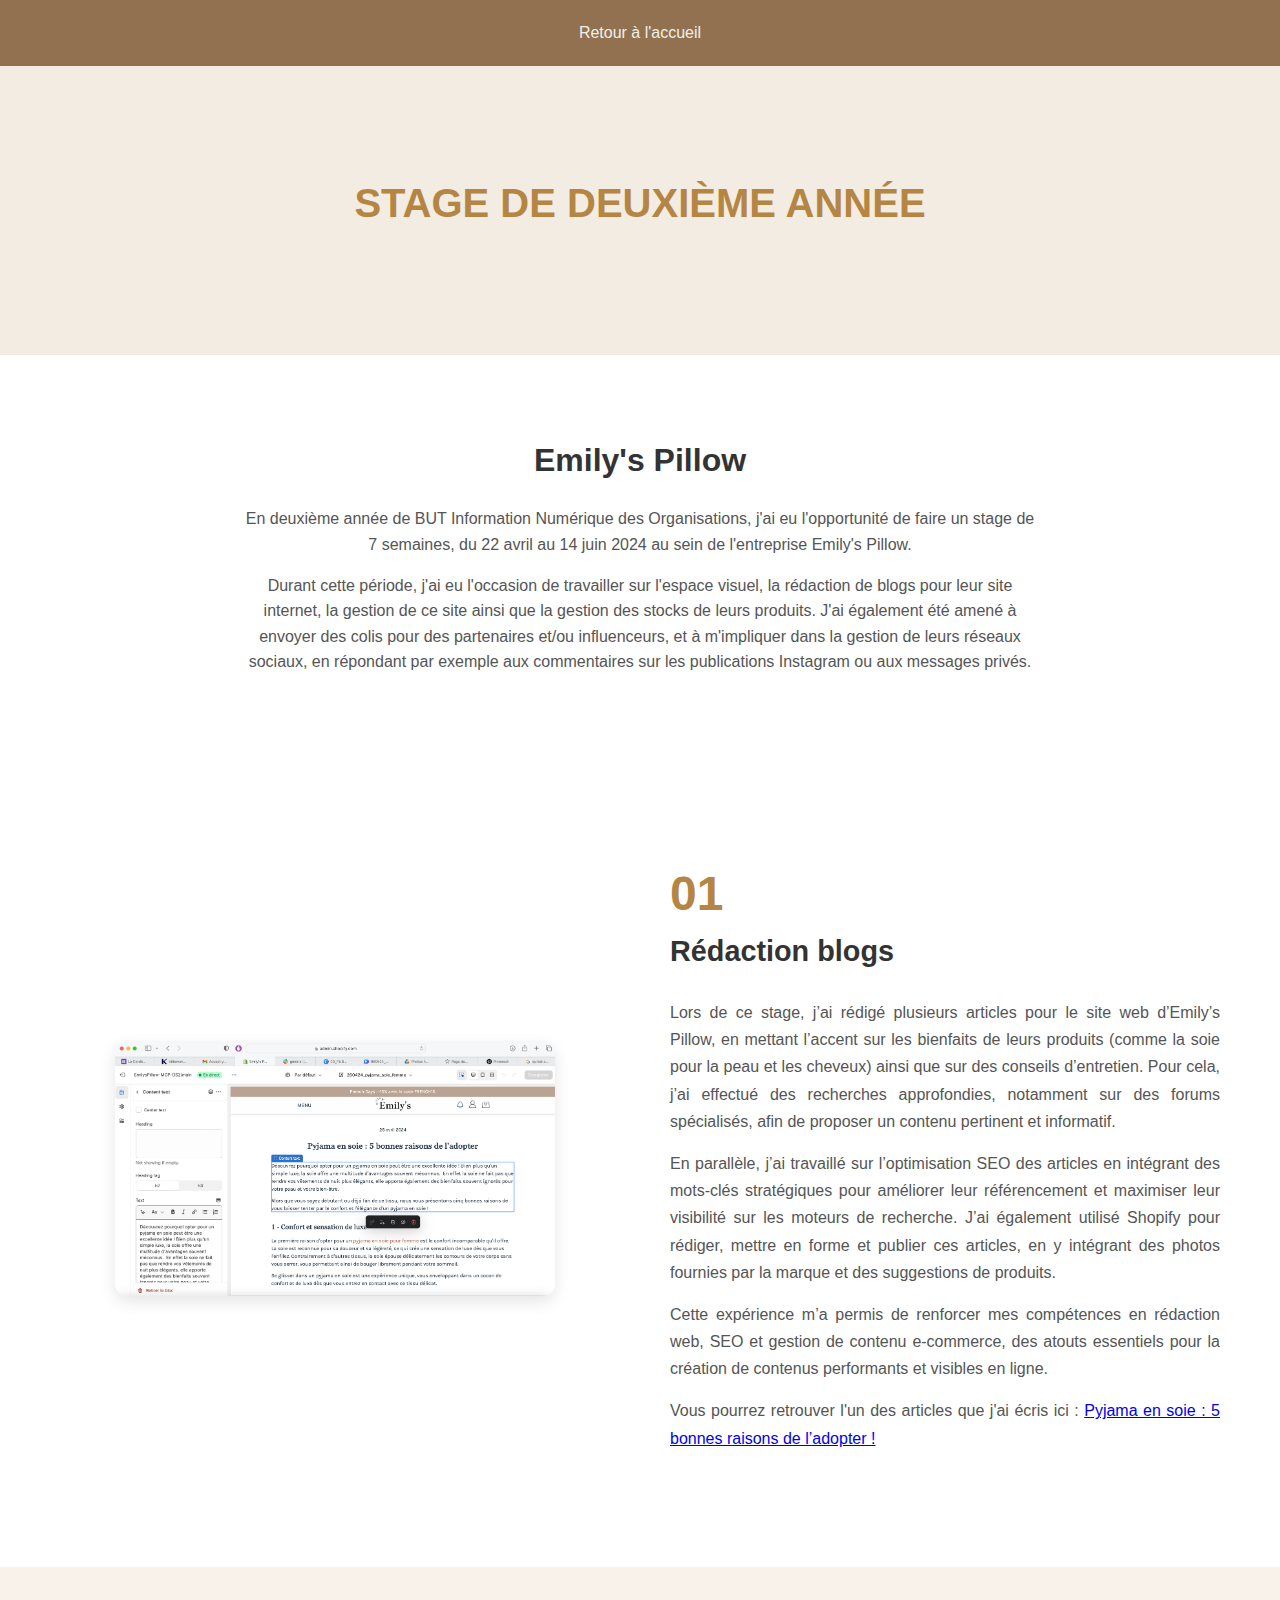
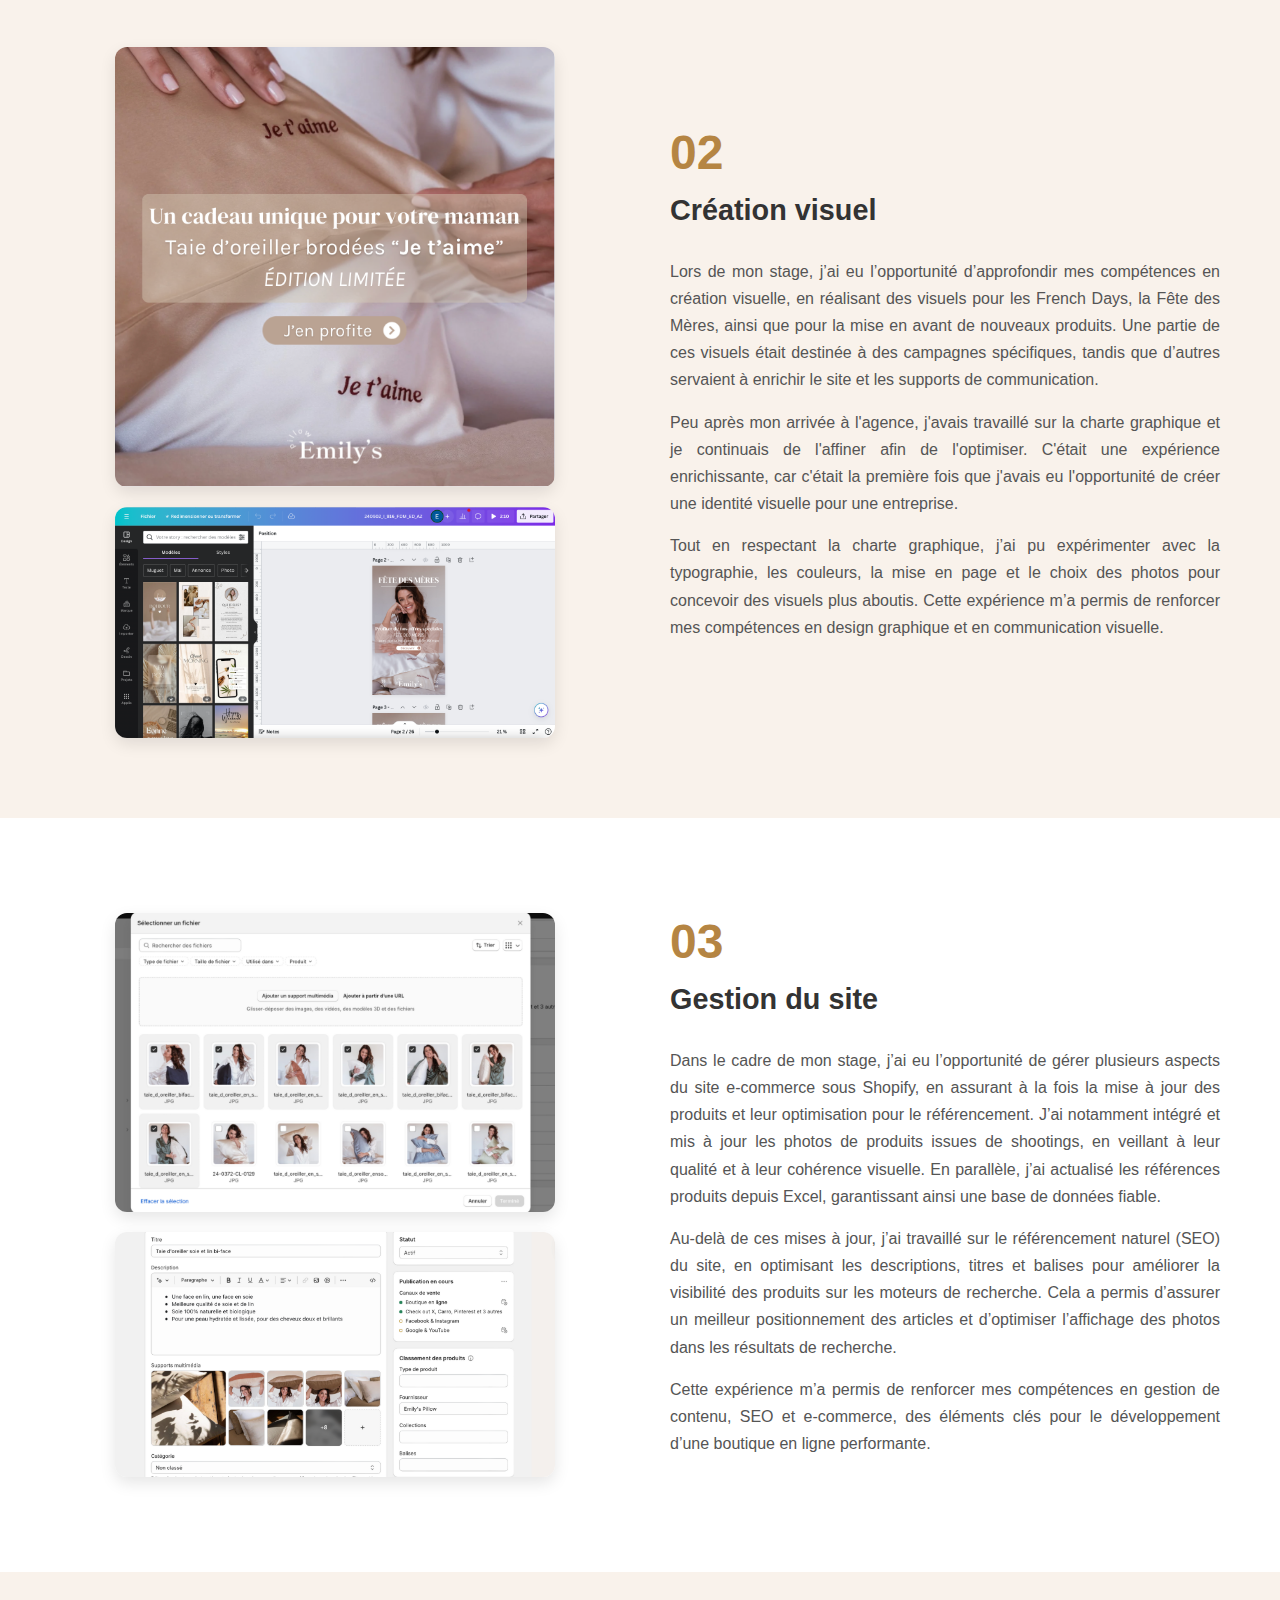
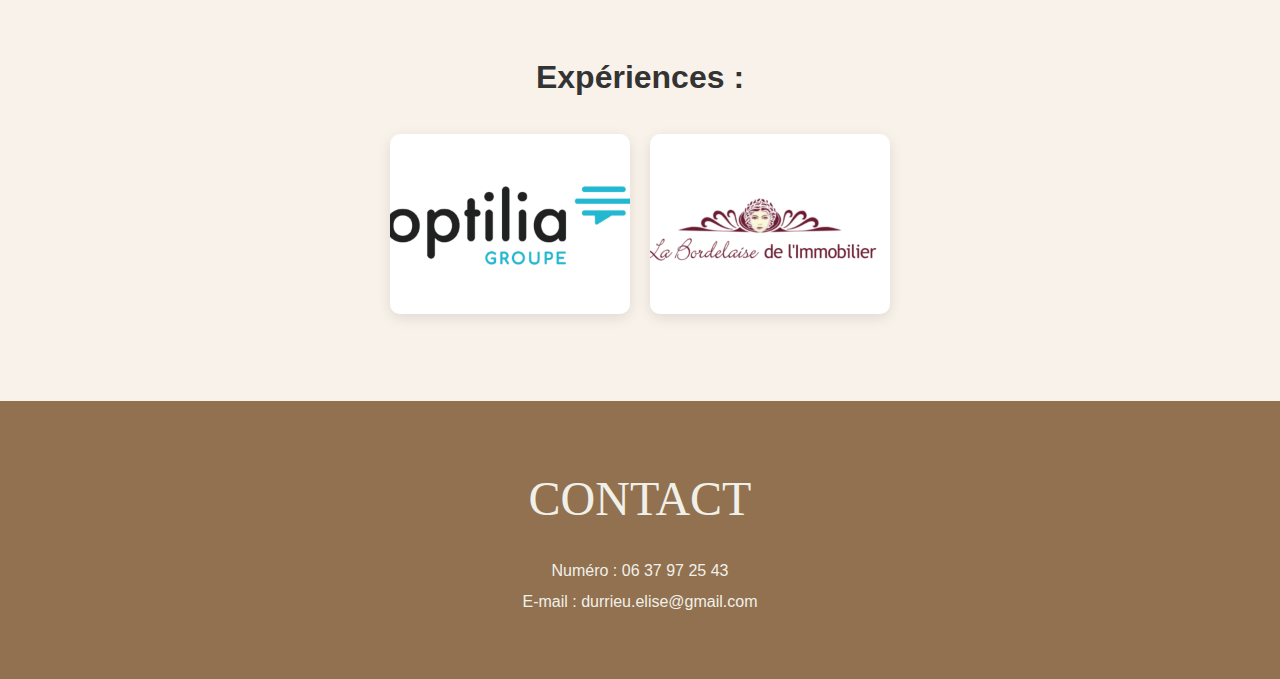
<file: Stage2.html>
<!DOCTYPE html>
<html lang="fr">
<head>
    <meta charset="UTF-8">
    <meta name="viewport" content="width=device-width, initial-scale=1.0">
    <title>Stage Emily's Pillow</title>
    <link rel="stylesheet" href="css/experience.css">
    <link rel="stylesheet" href="css/header.css">
    <link rel="stylesheet" href="css/footer.css">
</head>
<body>
    <header class="main-header">
        <nav class="main-nav">
            <ul class="nav-links">
                <li><a href="index.html">Retour à l'accueil</a></li>
            </ul>
        </nav>
    </header>

    <main>
        <div class="pao-background-beige">
            <section class="pao-section">
                <br>
                <br>
                <h1 class="pao-title">Stage de deuxième année</h1>
            </section>
        </div>

    <section class="intro-section">
        <div class="container">
            <div class="intro-content">
                </div>
                <div class="intro-text">
                    <h2>Emily's Pillow</h2>
                    <p>En deuxième année de BUT Information Numérique des Organisations, j'ai eu l'opportunité de faire un stage de 7 semaines, du 22 avril au 14 juin 2024 au sein de l'entreprise Emily's Pillow.</p>
                    <p>Durant cette période, j'ai eu l'occasion de travailler sur l'espace visuel, la rédaction de blogs pour leur site internet, la gestion de ce site ainsi que la gestion des stocks de leurs produits. J'ai également été amené à envoyer des colis pour des partenaires et/ou influenceurs, et à m'impliquer dans la gestion de leurs réseaux sociaux, en répondant par exemple aux commentaires sur les publications Instagram ou aux messages privés.</p>
                </div>
            </div>
        </div>
    </section>

    <section class="mission-section">
        <div class="container">
            <div class="mission-item reverse">
                <div class="mission-content">
                    <div class="mission-number">01</div>
                    <h3>Rédaction blogs</h3>
                    <p>Lors de ce stage, j’ai rédigé plusieurs articles pour le site web d’Emily’s Pillow, en mettant l’accent sur les bienfaits de leurs produits (comme la soie pour la peau et les cheveux) ainsi que sur des conseils d’entretien. Pour cela, j’ai effectué des recherches approfondies, notamment sur des forums spécialisés, afin de proposer un contenu pertinent et informatif.</p>
                    <p>En parallèle, j’ai travaillé sur l’optimisation SEO des articles en intégrant des mots-clés stratégiques pour améliorer leur référencement et maximiser leur visibilité sur les moteurs de recherche. J’ai également utilisé Shopify pour rédiger, mettre en forme et publier ces articles, en y intégrant des photos fournies par la marque et des suggestions de produits.</p>
                    <p>Cette expérience m’a permis de renforcer mes compétences en rédaction web, SEO et gestion de contenu e-commerce, des atouts essentiels pour la création de contenus performants et visibles en ligne.</p>
                    <p>Vous pourrez retrouver l'un des articles que j'ai écris ici : <a href="https://emilyspillow.com/blogs/news/la-soie-pour-les-allergies-remede-efficace">Pyjama en soie : 5 bonnes raisons de l’adopter !</a></p>

                </div>
                <div class="mission-image">
                    <div class="image-stack">
                        <img src="assets/redaction web.png" alt="Image rectangle">
                    </div>
                </div>
            </div>
        </div>
    </section>

    <section class="mission-section">
        <div class="container">
            <div class="mission-item">
                <div class="mission-image">
                    <div class="image-stack">
                        <img src="assets/visuel.png" alt="Image carrée">
                        <img src="assets/visuel2.png" alt="Image rectangle">
                    </div>
                </div>
                <div class="mission-content">
                    <div class="mission-number">02</div>
                    <h3>Création visuel</h3>
                    <p>Lors de mon stage, j’ai eu l’opportunité d’approfondir mes compétences en création visuelle, en réalisant des visuels pour les French Days, la Fête des Mères, ainsi que pour la mise en avant de nouveaux produits. Une partie de ces visuels était destinée à des campagnes spécifiques, tandis que d’autres servaient à enrichir le site et les supports de communication.</p>
                    <p>Peu après mon arrivée à l'agence, j'avais travaillé sur la charte graphique et je continuais de l'affiner afin de l'optimiser. C'était une expérience enrichissante, car c'était la première fois que j'avais eu l'opportunité de créer une identité visuelle pour une entreprise.</p>
                    <p>Tout en respectant la charte graphique, j’ai pu expérimenter avec la typographie, les couleurs, la mise en page et le choix des photos pour concevoir des visuels plus aboutis. Cette expérience m’a permis de renforcer mes compétences en design graphique et en communication visuelle.</p>
                </div>
            </div>
        </div>
    </section>

    <section class="mission-section">
        <div class="container">
            <div class="mission-item reverse">
                <div class="mission-content">
                    <div class="mission-number">03</div>
                    <h3>Gestion du site</h3>
                    <p>Dans le cadre de mon stage, j’ai eu l’opportunité de gérer plusieurs aspects du site e-commerce sous Shopify, en assurant à la fois la mise à jour des produits et leur optimisation pour le référencement. J’ai notamment intégré et mis à jour les photos de produits issues de shootings, en veillant à leur qualité et à leur cohérence visuelle. En parallèle, j’ai actualisé les références produits depuis Excel, garantissant ainsi une base de données fiable.</p>
                    <p>Au-delà de ces mises à jour, j’ai travaillé sur le référencement naturel (SEO) du site, en optimisant les descriptions, titres et balises pour améliorer la visibilité des produits sur les moteurs de recherche. Cela a permis d’assurer un meilleur positionnement des articles et d’optimiser l’affichage des photos dans les résultats de recherche.</p>
                    <p>Cette expérience m’a permis de renforcer mes compétences en gestion de contenu, SEO et e-commerce, des éléments clés pour le développement d’une boutique en ligne performante.</p>
                </div>
                <div class="image-stack">
                        <img src="assets/gestion site.png" alt="Image rectangle">
                        <img src="assets/gestion site2.png" alt="Image rectangle">
                    </div>
            </div>
        </div>
    </section>

    <section class="autres-projets-section">
        <h2 class="autres-projets-title">Expériences :</h2>        
        <div class="autres-projets-link-container">
        </div>
        
        <div class="autres-projets-gallery">
            <a href="Stage1.html">
                <img src="assets/Groupe optilia.png" alt="Projet 3" class="autres-projets-image">
            </a>

            <a href="Alternance.html">
                <img src="assets/La bordelaise de limmo.png" alt="Projet 4" class="autres-projets-image">
            </a>
        </div>
        </section>

    <footer class="contact-section">
        <div class="contact-container">
            <h2 class="contact-title">CONTACT</h2>
            <p class="contact-info">Numéro : 06 37 97 25 43</p>
            <p class="contact-info">E-mail : durrieu.elise@gmail.com</p>
        </div>
    </footer>

</body>
</html>
</file>
<file: css/styles.css>
* {
    margin: 0;
    padding: 0;
    box-sizing: border-box;
}

body {
    font-family: -apple-system, BlinkMacSystemFont, "Segoe UI", Roboto, Arial, sans-serif;
    background: #f0f0f0;
    overflow-x: hidden;
}

/* Section Portfolio */
.portfolio-section {
    min-height: 100vh;
    background: #F9F2EB;
    position: relative;
}

.container {
    position: relative;
    width: 100vw;
    height: 100vh;
    display: flex;
    align-items: center;
    justify-content: center;
}

/* Fenêtre de navigateur */
.browser-window {
    width: 80%;
    max-width: 900px;
    height: 60%;
    background: white;
    border-radius: 8px;
    box-shadow: 0 20px 40px rgba(0, 0, 0, 0.15);
    overflow: hidden;
    position: relative;
    z-index: 10;
}

.browser-header {
    background: #f6f6f6;
    padding: 12px 20px;
    border-bottom: 1px solid #e5e5e5;
}

.browser-buttons {
    display: flex;
    gap: 8px;
}

.btn {
    width: 12px;
    height: 12px;
    border-radius: 50%;
}

.btn.red { background: #ff5f57; }
.btn.yellow { background: #ffbd2e; }
.btn.green { background: #28ca42; }

/* Contenu principal */
.content {
    padding: 40px;
    position: relative;
    height: calc(100% - 60px);
    display: flex;
    flex-direction: column;
    justify-content: center;
    align-items: flex-start;
}

.portfolio-title {
    font-size: clamp(4rem, 12vw, 8rem);
    font-weight: 900;
    color: #000;
    letter-spacing: -0.02em;
    margin-bottom: -20px;
    animation: titleFloat 6s ease-in-out infinite;
}

.year {
    font-size: clamp(2rem, 6vw, 4rem);
    font-weight: 300;
    color: #000;
    font-style: italic;
    position: absolute;
    top: 25%;
    right: 60px;
    animation: yearFloat 5s ease-in-out infinite;
}

.tags {
    display: flex;
    gap: 15px;
    margin-top: 30px;
    flex-wrap: wrap;
    animation: tagsFloat 7s ease-in-out infinite;
}

.tag {
    padding: 8px 20px;
    border-radius: 25px;
    font-weight: 500;
    font-size: 14px;
    border: 2px solid #000;
}

.tag.pink {
    background: #ff9bd8;
    color: #000;
}

.tag.lime {
    background: #d4ff5c;
    color: #000;
}

.tag.green {
    background: #2ed573;
    color: #000;
}

/* Curseur */
.cursor {
    position: absolute;
    bottom: 50px;
    right: 60px;
    animation: cursorFloat 4s ease-in-out infinite;
    z-index: 5;
}

/* Éléments flottants */
.floating-element {
    position: absolute;
    z-index: 1;
}

.floating-element.square {
    width: 12px;
    height: 12px;
    animation: float1 8s ease-in-out infinite;
}

.floating-element.circle {
    width: 10px;
    height: 10px;
    border-radius: 50%;
    animation: float2 6s ease-in-out infinite;
}

.floating-element.diamond {
    width: 20px;
    height: 20px;
    transform: rotate(45deg);
    animation: float3 7s ease-in-out infinite;
}

.floating-element.star {
    animation: starFloat 9s ease-in-out infinite;
}

.diamond-inner {
    width: 100%;
    height: 100%;
    border-radius: 2px;
}

.black { background: #000; }
.white { 
    background: #fff; 
    border: 2px solid #000;
}
.yellow { background: #ffd700; }
.red { background: #ff4757; }
.green .diamond-inner { background: #2ed573; }
.purple .diamond-inner { background: #a55eea; }

/* Section À propos */
.about-section {
    min-height: 100vh;
    background: #ffffff;
    position: relative;
}

.about-container {
    min-height: 100vh;
    display: flex;
    align-items: center;
    justify-content: center;
    padding: 80px;
    box-sizing: border-box;
    gap: 100px;
    max-width: 1400px;
    margin: 0 auto;
}

.about-left {
    flex: 1;
    max-width: 600px;
    display: flex;
    flex-direction: column;
    justify-content: center;
}

.about-right {
    flex: 1;
    display: flex;
    justify-content: center;
    align-items: center;
}

.about-header {
    margin-bottom: 30px;
}

.about-title {
    font-size: 50px;
    font-weight: 700;
    color: #927150;
    letter-spacing: -0.02em;
    margin-bottom: 10px;
    animation: fadeInUp 3s ease-out forwards;
}
@keyframes fadeInUp {
    from {
        opacity: 0;
        transform: translateY(50px);
    }
    to {
        opacity: 1;
        transform: translateY(0);
    }
}
.about-subtitle {
    font-size: 16px;
    font-weight: 300;
    color: #ebd9c7;
    text-transform: uppercase;
    letter-spacing: 0.1em;
}

.about-text-content {
    font-size: 16px;
    line-height: 1.6;
    color: #333;
}

.about-text-content p {
    margin-bottom: 20px;
    text-align: justify;
}

.about-text-content strong {
    font-weight: 600;
    color: #000;
}


.profile-circle {
    width: 500px;
    height: 430px;
    border-radius: 50%;
    display: flex;
    align-items: center;
    justify-content: center;
}

.profile-circle img {
    width: 100%;
    height: 100%;
    object-fit: cover;
}
/* Section Mes Compétences */
.skills-section {
    min-height: 100vh;
    background: #ffffff;
    position: relative;
    padding: 80px 40px;
    display: flex;
    align-items: flex-start;
    justify-content: center;
}

.skills-container {
    max-width: 1200px;
    width: 100%;
}

.skills-header {
    margin-bottom: 80px;
    text-align: right;
}

.skills-title {
    font-size: 50px;
    font-weight: 700;
    color: #927150;
    letter-spacing: -0.02em;
    margin-bottom: 15px;
    margin-right: 43px;
}

.skills-subtitle {
    font-size: 16px;
    color: #ebd9c7;
    text-transform: uppercase;
    letter-spacing: 0.15em;
    margin-right: 250px;
}

.skills-grid {
    display: grid;
    grid-template-columns: repeat(5, 1fr);
    gap: 40px 30px;
    max-width: 1000px;
    margin: 0 auto;
}

.skill-item {
    display: flex;
    flex-direction: column;
    align-items: center;
    transition: all 0.3s ease;
    cursor: pointer;
}

.skill-item:hover {
    transform: translateY(-5px);
}

.skill-item img.skill-icon {
    width: 90px;
    height: 90px;
    border-radius: 50%;
    object-fit: cover;
    background: linear-gradient(135deg, #e8d5c4 0%, #d4c4a8 100%);
    box-shadow: 0 8px 25px rgba(184, 134, 11, 0.15);
    margin-bottom: 20px;
    transition: all 0.3s ease;
}

.skill-item:hover img.skill-icon {
    box-shadow: 0 12px 30px rgba(184, 134, 11, 0.25);
    transform: scale(1.05);
}

.skill-icon::before {
    content: '';
    position: absolute;
    top: -50%;
    left: -50%;
    width: 200%;
    height: 200%;
    background: radial-gradient(circle, rgba(255,255,255,0.1) 0%, transparent 70%);
    opacity: 0;
    transition: opacity 0.3s ease;
}

.skill-item:hover .skill-icon::before {
    opacity: 1;
}

.skill-name {
    font-size: 13px;
    font-weight: 600;
    color: #333;
    text-align: center;
    line-height: 1.3;
    text-transform: uppercase;
    letter-spacing: 0.5px;
    max-width: 130px;
}

.about-float {
    z-index: 1;
}
/* Section Logiciels */
.softwares-section {
    min-height: 80vh;
    background: #B99874;
    position: relative;
    padding: 80px 40px;
    display: flex;
    align-items: center;
    justify-content: center;
    text-align: center;
}

.softwares-container {
    max-width: 1200px;
    margin: 0 auto;
}

.softwares-header {
    margin-bottom: 60px;
}

.softwares-title {
    font-size: 50px;
    font-weight: 700;
    color: #ffffff;
    letter-spacing: -0.02em;
    margin-bottom: 15px;
    margin-right: 300px;
}

.softwares-subtitle {
    font-size: 16px;
    font-weight: 300;
    color: #F9F2EB;
    text-transform: uppercase;
    letter-spacing: 0.15em;
    margin-right: 270px;
}

.softwares-grid {
    display: flex;
    flex-wrap: wrap;
    justify-content: center;
    gap: 15px;
    max-width: 900px;
    margin: 0 auto;
}

.software-item {
    background: #927150;
    color: #333;
    padding: 10px 20px;
    border-radius: 20px;
    font-size: 14px;
    font-weight: 500;
    box-shadow: 0 4px 15px rgba(0, 0, 0, 0.1);
    transition: all 0.3s ease;
}

.software-item:hover {
    background: #DFCFBD;
    color: #333;
    transform: translateY(-5px);
    box-shadow: 0 8px 25px rgba(0, 0, 0, 0.2);
}

.software-item.light {
    background: #DFCFBD;
    color: #333;
}

.software-item.light:hover {
    background: #927150;
    color: #333;
    border: none;
}
/* Section Projets/Réalisations */
.projects-section {
    min-height: 100vh;
    background: #F9F2EB;
    position: relative;
    padding: 80px 40px;
    display: flex;
    align-items: center;
    justify-content: center;
    text-align: right;
}

.projects-container {
    max-width: 1200px;
    margin: 0 auto;
}

.projects-header {
    margin-bottom: 60px;
}

.projects-title {
    font-size: 50px;
    font-weight: 700;
    color: #927150;
    letter-spacing: -0.02em;
    margin-bottom: 15px;
}

.projects-subtitle {
    font-size: 16px;
    font-weight: 300;
    color: #282828;
    text-transform: uppercase;
    letter-spacing: 0.15em;
}

.projects-grid {
    display: grid;
    grid-template-columns: repeat(2, 1fr);
    gap: 40px;
    margin-bottom: 40px;
}

.project-item {
    background: #fdfdf5;
    border-radius: 8px;
    overflow: hidden;
    box-shadow: 0 10px 20px rgba(0, 0, 0, 0.1);
    transition: all 0.3s ease;
}

.project-item:hover {
    transform: translateY(-5px);
    box-shadow: 0 15px 30px rgba(0, 0, 0, 0.2);
}

.project-item img {
    width: 100%;
    height: 100%;
    object-fit: cover;
    display: block;
}

.projects-note {
    font-size: 14px;
    color: #666;
    margin-top: 20px;
}

/* Responsive pour la section Projets */
@media (max-width: 768px) {
    .projects-grid {
        grid-template-columns: 1fr;
        gap: 30px;
    }
}
@media (max-width: 768px) {
    .softwares-section {
        padding: 60px 20px;
    }
    
    .softwares-header {
        margin-bottom: 40px;
    }

    .softwares-grid {
        justify-content: flex-start;
        gap: 10px;
    }
}
/* Animations */
@keyframes titleFloat {
    0%, 100% { transform: translateY(0px); }
    50% { transform: translateY(-8px); }
}

@keyframes yearFloat {
    0%, 100% { transform: translateY(0px) rotate(0deg); }
    50% { transform: translateY(-5px) rotate(1deg); }
}

@keyframes tagsFloat {
    0%, 100% { transform: translateY(0px); }
    50% { transform: translateY(-3px); }
}

@keyframes cursorFloat {
    0%, 100% { transform: translateY(0px); }
    50% { transform: translateY(-6px); }
}

@keyframes float1 {
    0%, 100% { transform: translateY(0px) rotate(0deg); }
    25% { transform: translateY(-15px) rotate(5deg); }
    50% { transform: translateY(-8px) rotate(-3deg); }
    75% { transform: translateY(-20px) rotate(7deg); }
}

@keyframes float2 {
    0%, 100% { transform: translateY(0px) scale(1); }
    33% { transform: translateY(-12px) scale(1.1); }
    66% { transform: translateY(-18px) scale(0.9); }
}

@keyframes float3 {
    0%, 100% { transform: rotate(45deg) translateY(0px); }
    25% { transform: rotate(50deg) translateY(-10px); }
    50% { transform: rotate(40deg) translateY(-15px); }
    75% { transform: rotate(55deg) translateY(-5px); }
}

@keyframes starFloat {
    0%, 100% { transform: translateY(0px) rotate(0deg) scale(1); }
    33% { transform: translateY(-8px) rotate(120deg) scale(1.2); }
    66% { transform: translateY(-12px) rotate(240deg) scale(0.8); }
}

/* Délais d'animation */
.floating-element:nth-child(odd) { animation-delay: -1s; }
.floating-element:nth-child(even) { animation-delay: -3s; }
.floating-element:nth-child(3n) { animation-delay: -2s; }
.floating-element.star:nth-child(4n) { animation-delay: -4s; }

.skill-item:nth-child(odd) { animation-delay: -0.5s; }
.skill-item:nth-child(even) { animation-delay: -1.5s; }
.skill-item:nth-child(3n) { animation-delay: -1s; }

@media (max-width: 1000px) {
    .skills-grid {
        grid-template-columns: repeat(4, 1fr);
        gap: 35px 25px;
    }
}

@media (max-width: 768px) {
    .browser-window {
        width: 95%;
        height: 70%;
    }
    
    .content {
        padding: 20px;
    }
    
    .year {
        position: static;
        margin-top: 10px;
    }
    
    .floating-element {
        display: none;
    }
    
    .about-container {
        flex-direction: column;
        gap: 40px;
        padding: 40px 20px;
        text-align: center;
    }
    
    .about-left {
        max-width: 100%;
    }
    
    .profile-circle {
        width: 220px;
        height: 220px;
    }

    .skills-section {
        padding: 60px 20px;
    }

    .skills-grid {
        grid-template-columns: repeat(6, 1fr);
        gap: 30px 20px;
    }
}

/* Section Expériences */
.experiences-section {
    background-color: #f8f8f8;
    padding: 80px 0;
    position: relative;
    overflow: hidden;
}

.experiences-container {
    max-width: 1400px;
    margin: 0 auto;
    padding: 0 20px;
}

.experiences-header {
    text-align: center;
    margin-bottom: 80px;
}

.experiences-title {
    font-size: 48px;
    font-weight: bold;
    color: #b8956d;
    margin-right: 700px;
    text-transform: uppercase;
    letter-spacing: 2px;
}

.experiences-subtitle {
    font-size: 16px;
    color: #ebd9c7;
    margin: 10px 0 0 0;
    text-transform: uppercase;
    letter-spacing: 1px;
    margin-right: 975px;
}

.experiences-grid {
    display: grid;
    grid-template-columns: repeat(auto-fit, minmax(400px, 1fr));
    gap: 40px;
    max-width: 1200px;
    margin: 0 auto;
}

.experience-card {
    background: white;
    border-radius: 0;
    overflow: hidden;
    box-shadow: 0 5px 20px rgba(0, 0, 0, 0.1);
    transition: transform 0.3s ease, box-shadow 0.3s ease;
    border: 2px solid #b8956d;
}

.experience-card:hover {
    transform: translateY(-5px);
    box-shadow: 0 10px 30px rgba(0, 0, 0, 0.15);
}

.logo {
    max-width: 350px; 
    height: auto;     
    display: block;    
    margin: 0 auto;    
}

.experience-content {
    background: #b8956d;
    padding: 30px;
    color: white;
    text-align: left;
}

.experience-company-name {
    font-size: 24px;
    font-weight: bold;
    margin: 0 0 8px 0;
    color: white;
}

.experience-type {
    font-size: 16px;
    margin: 0 0 20px 0;
    opacity: 0.9;
    font-weight: normal;
}

.experience-description {
    font-size: 14px;
    line-height: 1.6;
    margin: 0 0 25px 0;
    opacity: 0.95;
}

.experience-separator {
    width: 60px;
    height: 2px;
    background: white;
    margin: 0 0 20px 0;
    opacity: 0.8;
}

.experience-role {
    font-size: 18px;
    font-weight: bold;
    margin: 0 0 8px 0;
    color: white;
}

.experience-period {
    font-size: 14px;
    margin: 0;
    opacity: 0.9;
}

@media (max-width: 1024px) {
    .experiences-grid {
        grid-template-columns: repeat(auto-fit, minmax(350px, 1fr));
        gap: 30px;
    }
}

@media (max-width: 768px) {
    .experiences-title {
        font-size: 36px;
    }
    
    .experiences-grid {
        grid-template-columns: 1fr;
        gap: 25px;
    }
    
    .experience-card {
        margin: 0 10px;
    }
    
    .experience-content {
        padding: 25px;
    }
    
    .experience-company-name {
        font-size: 20px;
    }
    
    .experience-role {
        font-size: 16px;
    }
}
</file>
<file: css/header.css>
.main-header {
    width: 100%;
    background-color: #927150;
    padding: 20px 40px;
    position: fixed;
    top: 0;
    left: 0;
    z-index: 1000;
}

.main-nav {
    display: flex;
    justify-content: center;
    align-items: center;
}

.nav-links {
    list-style: none;
    display: flex;
    gap: 40px;
    margin: 0;
    padding: 0;
}

.nav-links li a {
    text-decoration: none;
    color: #F0F0E8;
    font-size: 16px;
    font-weight: 500;
    padding-bottom: 5px;
    position: relative;
    transition: color 0.3s ease;
}

.nav-links li a:hover {
    color: #D4C4A8;
}

.nav-links li a::after {
    content: '';
    position: absolute;
    width: 0;
    height: 2px;
    display: block;
    margin-top: 5px;
    right: 0;
    background: #D4C4A8;
    transition: width 0.3s ease;
}

.nav-links li a:hover::after {
    width: 100%;
    left: 0;
    background: #D4C4A8;
}
html {
  scroll-behavior: smooth;
  
}
</file>
<file: css/footer.css>
.contact-section {
    background: #927150; 
    padding: 60px 20px;
    color: #f0f0e8;
    text-align: center;
    display: flex;
    justify-content: center;
    align-items: center;
}

.contact-container {
    max-width: 800px;
    margin: 0 auto;
}

.contact-title {
    font-family: 'Times New Roman', Times, serif; 
    font-size: 3rem;
    font-weight: 400;
    margin-bottom: 20px;
}

.contact-info {
    font-size: 1rem;
    line-height: 1.6;
    margin: 5px 0;
}
</file>
<file: css/experience.css>
* {
    margin: 0;
    padding: 0;
    box-sizing: border-box;
}

body {
    font-family: Arial, sans-serif;
    line-height: 1.6;
    color: #333;
    background: #fff;
}


.pao-background-beige {
  background-color: #f3ece2;
  padding: 70px 20px 60px 20px;
}

.pao-section {
  max-width: 1200px;
  margin: 0 auto;
  text-align: center;
}

.pao-title {
  font-size: 2.5rem;
  font-weight: bold;
  margin-bottom: 60px;
  margin-top: 50px; 
  color: #b58543;
  text-transform: uppercase;
  text-align: center;
}

.pao-grid {
  display: grid;
  grid-template-columns: repeat(3, 1fr);
  gap: 25px;
  align-items: center;
  justify-items: center;
}

.pao-item,
.pao-item-b {
  width: 100%;
  max-width: 350px;
  border-radius: 12px;
  box-shadow: 0 6px 16px rgba(0, 0, 0, 0.1);
  object-fit: cover;
  transition: transform 0.3s ease;
}

.pao-item:hover,
.pao-item-b:hover {
  transform: scale(1.05);
}

.container {
    max-width: 1200px;
    margin: 0 auto;
    padding: 0 20px;
}

.intro-section {
    padding: 80px 0;
    background: #ffffff;
}

.intro-content {
    display: grid;
    grid-template-columns: 100px 1fr 300px;
    gap: 40px;
    align-items: start;
}

.company-logo img {
    width: 100px;
    height: auto;
    border-radius: 8px;
}

.intro-text {
    text-align: center;  
    max-width: 800px;     
    margin: 0 auto;      
}

.intro-text h2 {
    font-size: 2rem;
    margin-bottom: 20px;
    color: #333;
}

.intro-text p {
    margin-bottom: 15px;
    color: #555;
    line-height: 1.6;
}

.intro-text a:hover {
    text-decoration: underline;
}


.mission-section {
    padding: 80px 0;
}

.mission-section:nth-child(even) {
    background: #F9F2EB;
}

.mission-item {
    display: grid;
    grid-template-columns: 1fr 1fr;
    gap: 60px;
    align-items: center;
}

.mission-item.reverse {
    grid-template-columns: 1fr 1fr;
}

.mission-item.reverse .mission-content {
    order: 2;
}

.mission-item.reverse .mission-image {
    order: 1;
}

/* ===== CONTENU DES MISSIONS ===== */
.mission-content {
    padding: 20px 0;
}

.mission-number {
    font-size: 3rem;
    font-weight: bold;
    color: #b58543;
    margin-bottom: 10px;
    line-height: 1;
}

.mission-content h3 {
    font-size: 1.8rem;
    margin-bottom: 25px;
    color: #333;
}

.mission-content p {
    margin-bottom: 15px;
    text-align: justify;
    color: #555;
    line-height: 1.7;
}

.mission-image img {
    width: 60%;
    border-radius: 10px;
    box-shadow: 0 6px 20px rgba(0, 0, 0, 0.1);
}

.image-stack {
    display: flex;
    flex-direction: column; 
    gap: 20px;             
    align-items: center;   
}

.image-stack img {
    width: 80%;
    max-width: 500px;      
    height: auto;          
    border-radius: 12px;
    box-shadow: 0 6px 16px rgba(0, 0, 0, 0.1);
    transition: transform 0.3s ease;
}

.image-stack img:hover {
    transform: scale(1.05);
}


.image-grid {
    display: grid;
    grid-template-columns: repeat(2, 1fr);
    gap: 15px;
}

.image-grid img {
    width: 100%;
    height: 200px;
    object-fit: cover;
    border-radius: 8px;
    box-shadow: 0 4px 12px rgba(0, 0, 0, 0.1);
}

.image-grid img:first-child {
    grid-column: 1 / 2;
    grid-row: 1 / 2;
    height: 150px;
}

.image-grid img:nth-child(2) {
    grid-column: 2 / 3;
    grid-row: 1 / 2;
    height: 150px;
}

.image-grid img:nth-child(3) {
    grid-column: 1 / 3;
    grid-row: 2 / 3;
    height: 180px;
}

.image-grid img:nth-child(4) {
    grid-column: 1 / 3;
    grid-row: 3 / 4;
    height: 160px;
}

.image-grid img:nth-child(5) {
    grid-column: 1 / 3;
    grid-row: 4 / 5;
    height: 160px;
}

.image-grid-small {
    display: grid;
    grid-template-columns: repeat(2, 1fr);
    gap: 15px;
}

.image-grid-small img {
    width: 100%;
    height: 180px;
    object-fit: cover;
    border-radius: 8px;
    box-shadow: 0 4px 12px rgba(0, 0, 0, 0.1);
}

.image-grid-small img:last-child {
    grid-column: 1 / 3;
    height: 200px;
}

@media (max-width: 992px) {
    .intro-content {
        grid-template-columns: 1fr;
        text-align: center;
        gap: 30px;
    }
    
    .mission-item,
    .mission-item.reverse {
        grid-template-columns: 1fr;
        gap: 40px;
    }
    
    .mission-item.reverse .mission-content,
    .mission-item.reverse .mission-image {
        order: unset;
    }
    
    .mission-number {
        font-size: 2.5rem;
    }
    
    .mission-content h3 {
        font-size: 1.5rem;
    }
}

@media (max-width: 768px) {
    .container {
        padding: 0 15px;
    }
    
    .intro-section,
    .mission-section {
        padding: 50px 0;
    }
    
    .image-grid {
        grid-template-columns: 1fr;
    }
    
    .image-grid img {
        height: 180px;
    }
    
    .image-grid-small {
        grid-template-columns: 1fr;
    }
    
    .image-grid-small img:last-child {
        grid-column: 1;
    }
    
    .image-stack img {
        max-width: 100%; 
    }
}

@media (max-width: 480px) {
    .mission-number {
        font-size: 2rem;
    }
    
    .mission-content h3 {
        font-size: 1.3rem;
    }
    
    .intro-text h2 {
        font-size: 1.5rem;
    }
}

.autres-projets-section {
  padding: 80px 20px;
  background-color: #F9F2EB;
  text-align: center;
}

.autres-projets-title {
  font-size: 2rem;
  margin-bottom: 10px;
  color: #333;
}

.autres-projets-description {
  font-size: 1.1rem;
  margin-bottom: 30px;
  color: #555;
}

.autres-projets-link-container {
  margin-bottom: 30px;
}

.autres-projets-link-text {
  margin-right: 10px;
  font-weight: bold;
  color: #444;
}

.photographie-link {
  text-decoration: none;
  background: #b58543;
  color: #fff;
  padding: 8px 18px;
  border-radius: 6px;
  font-size: 0.95rem;
  transition: background 0.3s ease;
}

.photographie-link:hover {
  background: #a06f34;
}

.autres-projets-gallery {
  display: flex;
  gap: 20px;
  justify-content: center;
  flex-wrap: wrap;
}

.autres-projets-image {
  width: 240px;
  height: 180px;
  object-fit: cover;
  border-radius: 10px;
  box-shadow: 0 4px 14px rgba(0, 0, 0, 0.1);
  transition: transform 0.3s ease;
}

.autres-projets-image:hover {
  transform: translateY(-5px);
}
</file>
